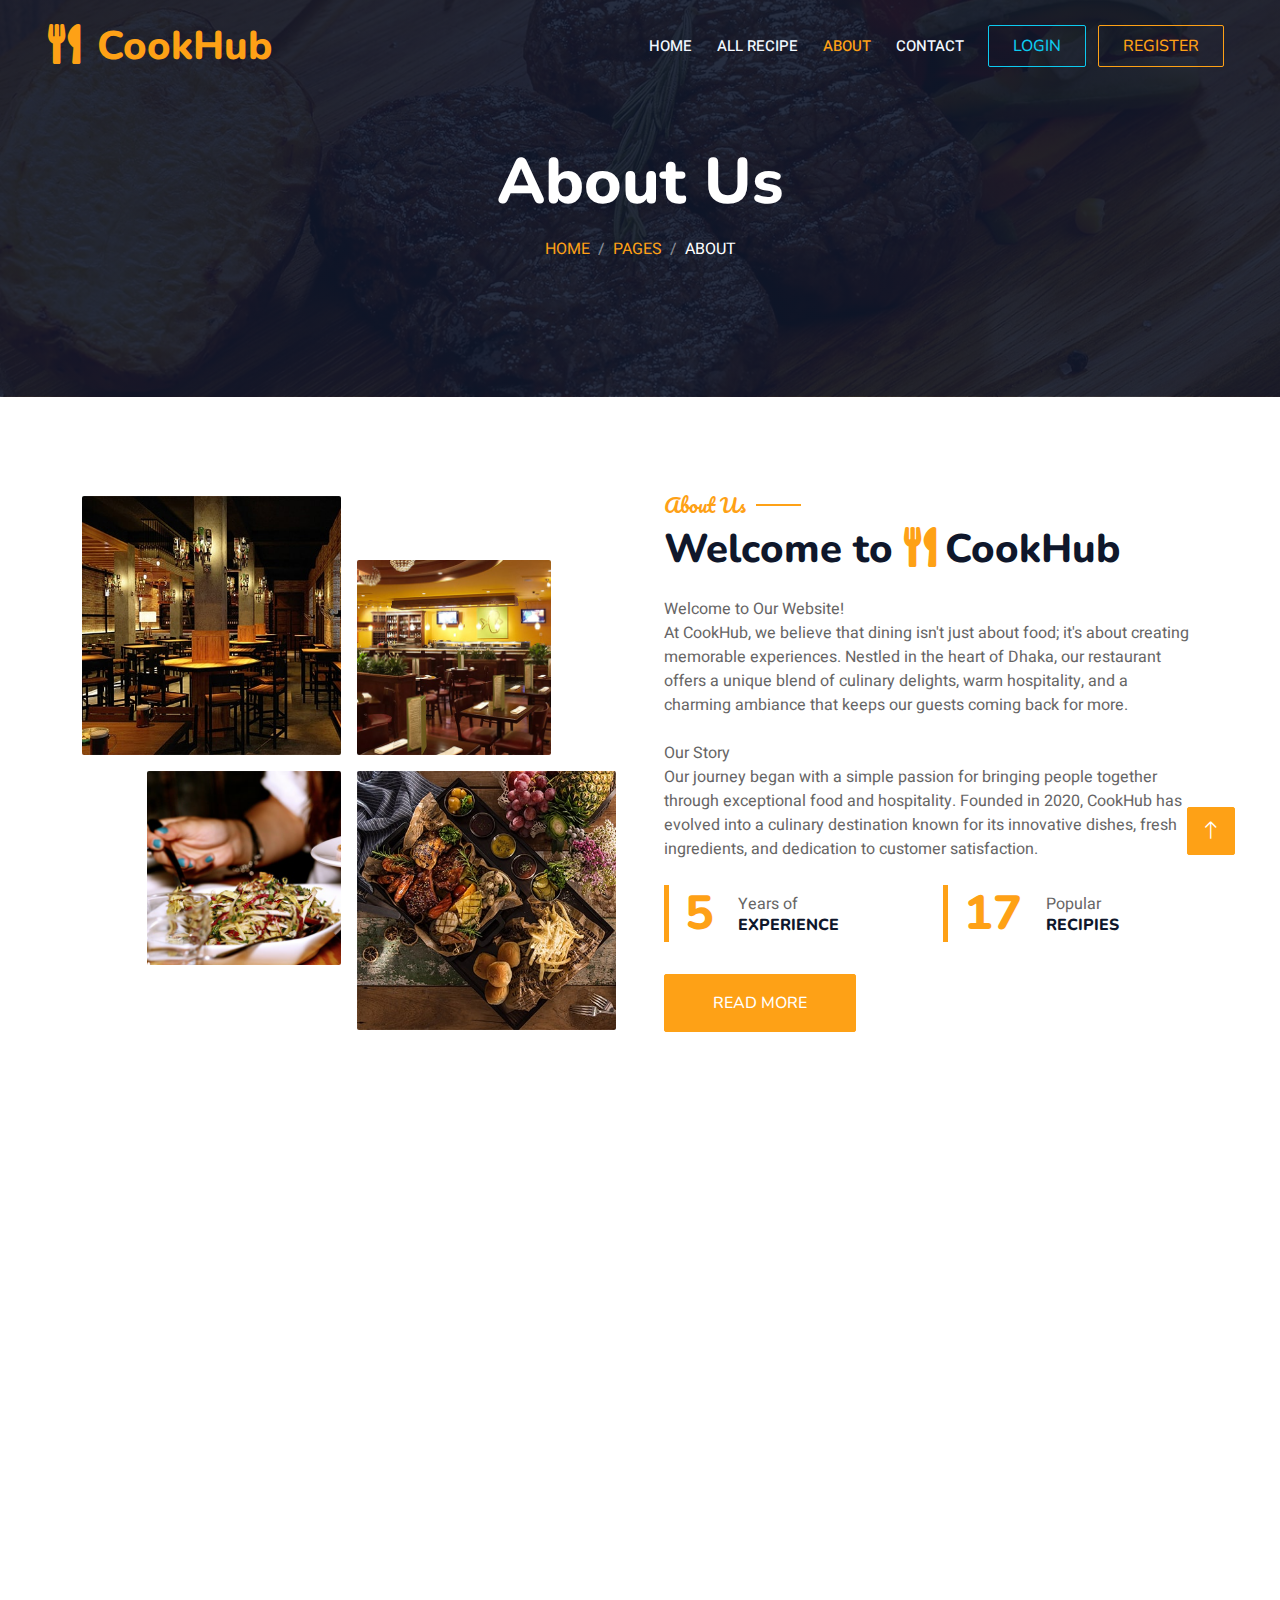
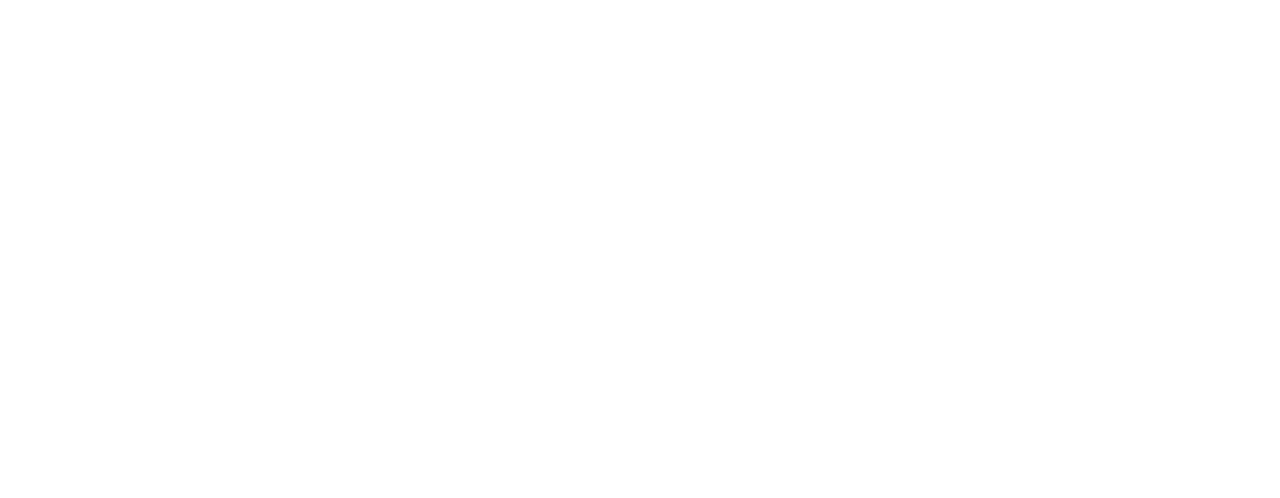
<file: about.html>
<!DOCTYPE html>
<html lang="en">

<head>
    <meta charset="utf-8">
    <title>CookHub | Your favorite Recipies</title>
    <meta content="width=device-width, initial-scale=1.0" name="viewport">
    <meta content="" name="keywords">
    <meta content="" name="description">

    <!-- Favicon -->
    <link href="img/favicon.ico" rel="icon">

    <!-- Google Web Fonts -->
    <link rel="preconnect" href="https://fonts.googleapis.com">
    <link rel="preconnect" href="https://fonts.gstatic.com" crossorigin>
    <link href="https://fonts.googleapis.com/css2?family=Heebo:wght@400;500;600&family=Nunito:wght@600;700;800&family=Pacifico&display=swap" rel="stylesheet">

    <!-- Icon Font Stylesheet -->
    <link href="https://cdnjs.cloudflare.com/ajax/libs/font-awesome/5.10.0/css/all.min.css" rel="stylesheet">
    <link href="https://cdn.jsdelivr.net/npm/bootstrap-icons@1.4.1/font/bootstrap-icons.css" rel="stylesheet">

    <!-- Libraries Stylesheet -->
    <link href="lib/animate/animate.min.css" rel="stylesheet">
    <link href="lib/owlcarousel/assets/owl.carousel.min.css" rel="stylesheet">
    <link href="lib/tempusdominus/css/tempusdominus-bootstrap-4.min.css" rel="stylesheet" />

    <!-- Customized Bootstrap Stylesheet -->
    <link href="css/bootstrap.min.css" rel="stylesheet">

    <!-- Template Stylesheet -->
    <link href="css/style.css" rel="stylesheet">
</head>

<body>
    <div class="container-xxl bg-white p-0">
        <!-- Spinner Start -->
        <div id="spinner" class="show bg-white position-fixed translate-middle w-100 vh-100 top-50 start-50 d-flex align-items-center justify-content-center">
            <div class="spinner-border text-primary" style="width: 3rem; height: 3rem;" role="status">
                <span class="sr-only">Loading...</span>
            </div>
        </div>
        <!-- Spinner End -->


        <!-- Navbar & Hero Start -->
        <div class="container-xxl position-relative p-0">
            <nav class="navbar navbar-expand-lg navbar-dark bg-dark px-4 px-lg-5 py-3 py-lg-0">
                <a href="" class="navbar-brand p-0">
                    <h1 class="text-primary m-0"><i class="fa fa-utensils me-3"></i>CookHub</h1>
                    <!-- <img src="img/logo.png" alt="Logo"> -->
                </a>
                <button class="navbar-toggler" type="button" data-bs-toggle="collapse" data-bs-target="#navbarCollapse">
                    <span class="fa fa-bars"></span>
                </button>
                <div class="collapse navbar-collapse" id="navbarCollapse">
                    <div class="navbar-nav ms-auto py-0 pe-4">
                        <a href="index.html" class="nav-item nav-link">Home</a>
                        <a href="all-recipe.html" class="nav-item nav-link">All Recipe</a>
                        <!-- <a href="service.html" class="nav-item nav-link">Service</a> -->
                        <span id="recipe-nav">
                            
                        </span>
                        <a href="about.html" class="nav-item nav-link active">About</a>
                        <!-- <div class="nav-item dropdown">
                            <a href="#" class="nav-link dropdown-toggle" data-bs-toggle="dropdown">Pages</a>
                            <div class="dropdown-menu m-0">
                                <a href="booking.html" class="dropdown-item">Booking</a>
                                <a href="team.html" class="dropdown-item">About Us</a>
                                <a href="testimonial.html" class="dropdown-item">Testimonial</a>
                            </div>
                        </div> -->
                        <a href="contact.html" class="nav-item nav-link">Contact</a>
                        <span id="profile-nav">
                            
                        </span>
                    </div>
                    <span id="logged-in">
                        <a href="login.html" class="me-2 btn btn-outline-info py-2 px-4">Login</a>
                        <a href="register.html" class="btn btn-outline-primary py-2 px-4">Register</a>
                    </span>
                    <span id="logged-out" class="ms-2" onclick="handlelogOut()">
                        <a class="btn btn-outline-danger py-2 px-4">Logout</a>
                    </span>
                    
                </div>
            </nav>

            <div class="container-xxl py-5 bg-dark hero-header mb-5">
                <div class="container text-center my-5 pt-5 pb-4">
                    <h1 class="display-3 text-white mb-3 animated slideInDown">About Us</h1>
                    <nav aria-label="breadcrumb">
                        <ol class="breadcrumb justify-content-center text-uppercase">
                            <li class="breadcrumb-item"><a href="#">Home</a></li>
                            <li class="breadcrumb-item"><a href="#">Pages</a></li>
                            <li class="breadcrumb-item text-white active" aria-current="page">About</li>
                        </ol>
                    </nav>
                </div>
            </div>
        </div>
        <!-- Navbar & Hero End -->


        <!-- About Start -->
        <div class="container-xxl py-5">
            <div class="container">
                <div class="row g-5 align-items-center">
                    <div class="col-lg-6">
                        <div class="row g-3">
                            <div class="col-6 text-start">
                                <img class="img-fluid rounded w-100 wow zoomIn" data-wow-delay="0.1s" src="img/about-1.jpg">
                            </div>
                            <div class="col-6 text-start">
                                <img class="img-fluid rounded w-75 wow zoomIn" data-wow-delay="0.3s" src="img/about-2.jpg" style="margin-top: 25%;">
                            </div>
                            <div class="col-6 text-end">
                                <img class="img-fluid rounded w-75 wow zoomIn" data-wow-delay="0.5s" src="img/about-3.jpg">
                            </div>
                            <div class="col-6 text-end">
                                <img class="img-fluid rounded w-100 wow zoomIn" data-wow-delay="0.7s" src="img/about-4.jpg">
                            </div>
                        </div>
                    </div>
                    <div class="col-lg-6">
                        <h5 class="section-title ff-secondary text-start text-primary fw-normal">About Us</h5>
                        <h1 class="mb-4">Welcome to <i class="fa fa-utensils text-primary me-2"></i>CookHub</h1>
                        <p class="mb-4">Welcome to Our Website!
<br>
                            At CookHub, we believe that dining isn't just about food; it's about creating memorable experiences. Nestled in the heart of Dhaka, our restaurant offers a unique blend of culinary delights, warm hospitality, and a charming ambiance that keeps our guests coming back for more.</p>
                        <p class="mb-4">
                            Our Story
                            <br>
                            Our journey began with a simple passion for bringing people together through exceptional food and hospitality. Founded in 2020, CookHub has evolved into a culinary destination known for its innovative dishes, fresh ingredients, and dedication to customer satisfaction.
                        </p>
                        <div class="row g-4 mb-4">
                            <div class="col-sm-6">
                                <div class="d-flex align-items-center border-start border-5 border-primary px-3">
                                    <h1 class="flex-shrink-0 display-5 text-primary mb-0" data-toggle="counter-up">15</h1>
                                    <div class="ps-4">
                                        <p class="mb-0">Years of</p>
                                        <h6 class="text-uppercase mb-0">Experience</h6>
                                    </div>
                                </div>
                            </div>
                            <div class="col-sm-6">
                                <div class="d-flex align-items-center border-start border-5 border-primary px-3">
                                    <h1 class="flex-shrink-0 display-5 text-primary mb-0" data-toggle="counter-up">50</h1>
                                    <div class="ps-4">
                                        <p class="mb-0">Popular</p>
                                        <h6 class="text-uppercase mb-0">Recipies</h6>
                                    </div>
                                </div>
                            </div>
                        </div>
                        <a class="btn btn-primary py-3 px-5 mt-2" href="#">Read More</a>
                    </div>
                </div>
            </div>
        </div>
        <!-- About End -->


        <!-- Team Start -->
        <div class="container-xxl pt-5 pb-3">
            <div class="container">
                <div class="text-center wow fadeInUp" data-wow-delay="0.1s">
                    <h5 class="section-title ff-secondary text-center text-primary fw-normal">Recipe Team Members</h5>
                    <h1 class="mb-5">Our Master Chefs</h1>
                </div>
                <div class="row g-4">
                    <div class="col-lg-3 col-md-6 wow fadeInUp" data-wow-delay="0.1s">
                        <div class="team-item text-center rounded overflow-hidden">
                            <div class="rounded-circle overflow-hidden m-4">
                                <img class="img-fluid" src="img/team-1.jpg" alt="">
                            </div>
                            <h5 class="mb-0">Jack Hammer</h5>
                            <small>Dessert Expert</small>
                            <div class="d-flex justify-content-center mt-3">
                                <a class="btn btn-square btn-primary mx-1" href=""><i class="fab fa-facebook-f"></i></a>
                                <a class="btn btn-square btn-primary mx-1" href=""><i class="fab fa-twitter"></i></a>
                                <a class="btn btn-square btn-primary mx-1" href=""><i class="fab fa-instagram"></i></a>
                            </div>
                        </div>
                    </div>
                    <div class="col-lg-3 col-md-6 wow fadeInUp" data-wow-delay="0.3s">
                        <div class="team-item text-center rounded overflow-hidden">
                            <div class="rounded-circle overflow-hidden m-4">
                                <img class="img-fluid" src="img/team-2.jpg" alt="">
                            </div>
                            <h5 class="mb-0">Tommy Hanks</h5>
                            <small>Snacks Expert</small>
                            <div class="d-flex justify-content-center mt-3">
                                <a class="btn btn-square btn-primary mx-1" href=""><i class="fab fa-facebook-f"></i></a>
                                <a class="btn btn-square btn-primary mx-1" href=""><i class="fab fa-twitter"></i></a>
                                <a class="btn btn-square btn-primary mx-1" href=""><i class="fab fa-instagram"></i></a>
                            </div>
                        </div>
                    </div>
                    <div class="col-lg-3 col-md-6 wow fadeInUp" data-wow-delay="0.5s">
                        <div class="team-item text-center rounded overflow-hidden">
                            <div class="rounded-circle overflow-hidden m-4">
                                <img class="img-fluid" src="img/team-3.jpg" alt="">
                            </div>
                            <h5 class="mb-0">Dusty Freeman</h5>
                            <small>Main course expert</small>
                            <div class="d-flex justify-content-center mt-3">
                                <a class="btn btn-square btn-primary mx-1" href=""><i class="fab fa-facebook-f"></i></a>
                                <a class="btn btn-square btn-primary mx-1" href=""><i class="fab fa-twitter"></i></a>
                                <a class="btn btn-square btn-primary mx-1" href=""><i class="fab fa-instagram"></i></a>
                            </div>
                        </div>
                    </div>
                    <div class="col-lg-3 col-md-6 wow fadeInUp" data-wow-delay="0.7s">
                        <div class="team-item text-center rounded overflow-hidden">
                            <div class="rounded-circle overflow-hidden m-4">
                                <img class="img-fluid" src="img/team-4.jpg" alt="">
                            </div>
                            <h5 class="mb-0">Donal Truck</h5>
                            <small>Breakfast Expert</small>
                            <div class="d-flex justify-content-center mt-3">
                                <a class="btn btn-square btn-primary mx-1" href=""><i class="fab fa-facebook-f"></i></a>
                                <a class="btn btn-square btn-primary mx-1" href=""><i class="fab fa-twitter"></i></a>
                                <a class="btn btn-square btn-primary mx-1" href=""><i class="fab fa-instagram"></i></a>
                            </div>
                        </div>
                    </div>
                </div>
            </div>
        </div>
        <!-- Team End -->
        

        <!-- Footer Start -->
        <div class="container-fluid bg-dark text-light footer pt-5 mt-5 wow fadeIn" data-wow-delay="0.1s">
            <div class="container py-5">
                <div class="row g-5">
                    <div class="col-lg-4 col-md-6">
                        <h4 class="section-title ff-secondary text-start text-primary fw-normal mb-4">CookHub</h4>
                        <a class="btn btn-link" href="about.html">About Us</a>
                        <a class="btn btn-link" href="contact.html">Contact Us</a>
                        <a class="btn btn-link" href="#">Privacy Policy</a>
                        <a class="btn btn-link" href="#">Terms & Condition</a>
                    </div>
                    <div class="col-lg-4 col-md-6">
                        <h4 class="section-title ff-secondary text-start text-primary fw-normal mb-4">Contact</h4>
                        <p class="mb-2"><i class="fa fa-map-marker-alt me-3"></i>123 Street, Uttara, Dhaka, Bangladesh</p>
                        <p class="mb-2"><i class="fa fa-phone-alt me-3"></i>+012 345 67890</p>
                        <p class="mb-2"><i class="fa fa-envelope me-3"></i>info@example.com</p>
                        <div class="d-flex pt-2">
                            <a class="btn btn-outline-light btn-social" href=""><i class="fab fa-twitter"></i></a>
                            <a class="btn btn-outline-light btn-social" href=""><i class="fab fa-facebook-f"></i></a>
                            <a class="btn btn-outline-light btn-social" href=""><i class="fab fa-youtube"></i></a>
                            <a class="btn btn-outline-light btn-social" href=""><i class="fab fa-linkedin-in"></i></a>
                        </div>
                    </div>
                    <div class="col-lg-4 col-md-6">
                        <h4 class="section-title ff-secondary text-start text-primary fw-normal mb-4">Opening</h4>
                        <h5 class="text-light fw-normal">Monday - Saturday</h5>
                        <p>09AM - 09PM</p>
                        <h5 class="text-light fw-normal">Sunday</h5>
                        <p>10AM - 08PM</p>
                    </div>
                </div>
            </div>
            <div class="container">
                <div class="copyright">
                    <div class="row">
                        <div class="col-md-6 text-center text-md-start mb-3 mb-md-0">
                            &copy; <a class="border-bottom" href="#">Cooking Hub</a>, All Right Reserved. 
							
                            
                        </div>
                        <div class="col-md-6 text-center text-md-end">
                            <div class="footer-menu">
                                <a href="">Home</a>
                                <a href="">Cookies</a>
                                <a href="">Help</a>
                                <a href="">FQAs</a>
                            </div>
                        </div>
                    </div>
                </div>
            </div>
        </div>
        <!-- Footer End -->


        <!-- Back to Top -->
        <a href="#" class="btn btn-lg btn-primary btn-lg-square back-to-top"><i class="bi bi-arrow-up"></i></a>
    </div>

    <!-- JavaScript Libraries -->
    <script src="https://code.jquery.com/jquery-3.4.1.min.js"></script>
    <script src="https://cdn.jsdelivr.net/npm/bootstrap@5.0.0/dist/js/bootstrap.bundle.min.js"></script>
    <script src="lib/wow/wow.min.js"></script>
    <script src="lib/easing/easing.min.js"></script>
    <script src="lib/waypoints/waypoints.min.js"></script>
    <script src="lib/counterup/counterup.min.js"></script>
    <script src="lib/owlcarousel/owl.carousel.min.js"></script>
    <script src="lib/tempusdominus/js/moment.min.js"></script>
    <script src="lib/tempusdominus/js/moment-timezone.min.js"></script>
    <script src="lib/tempusdominus/js/tempusdominus-bootstrap-4.min.js"></script>

    <!-- Template Javascript -->
    <script src="js/main.js"></script>
</body>

</html>
</file>
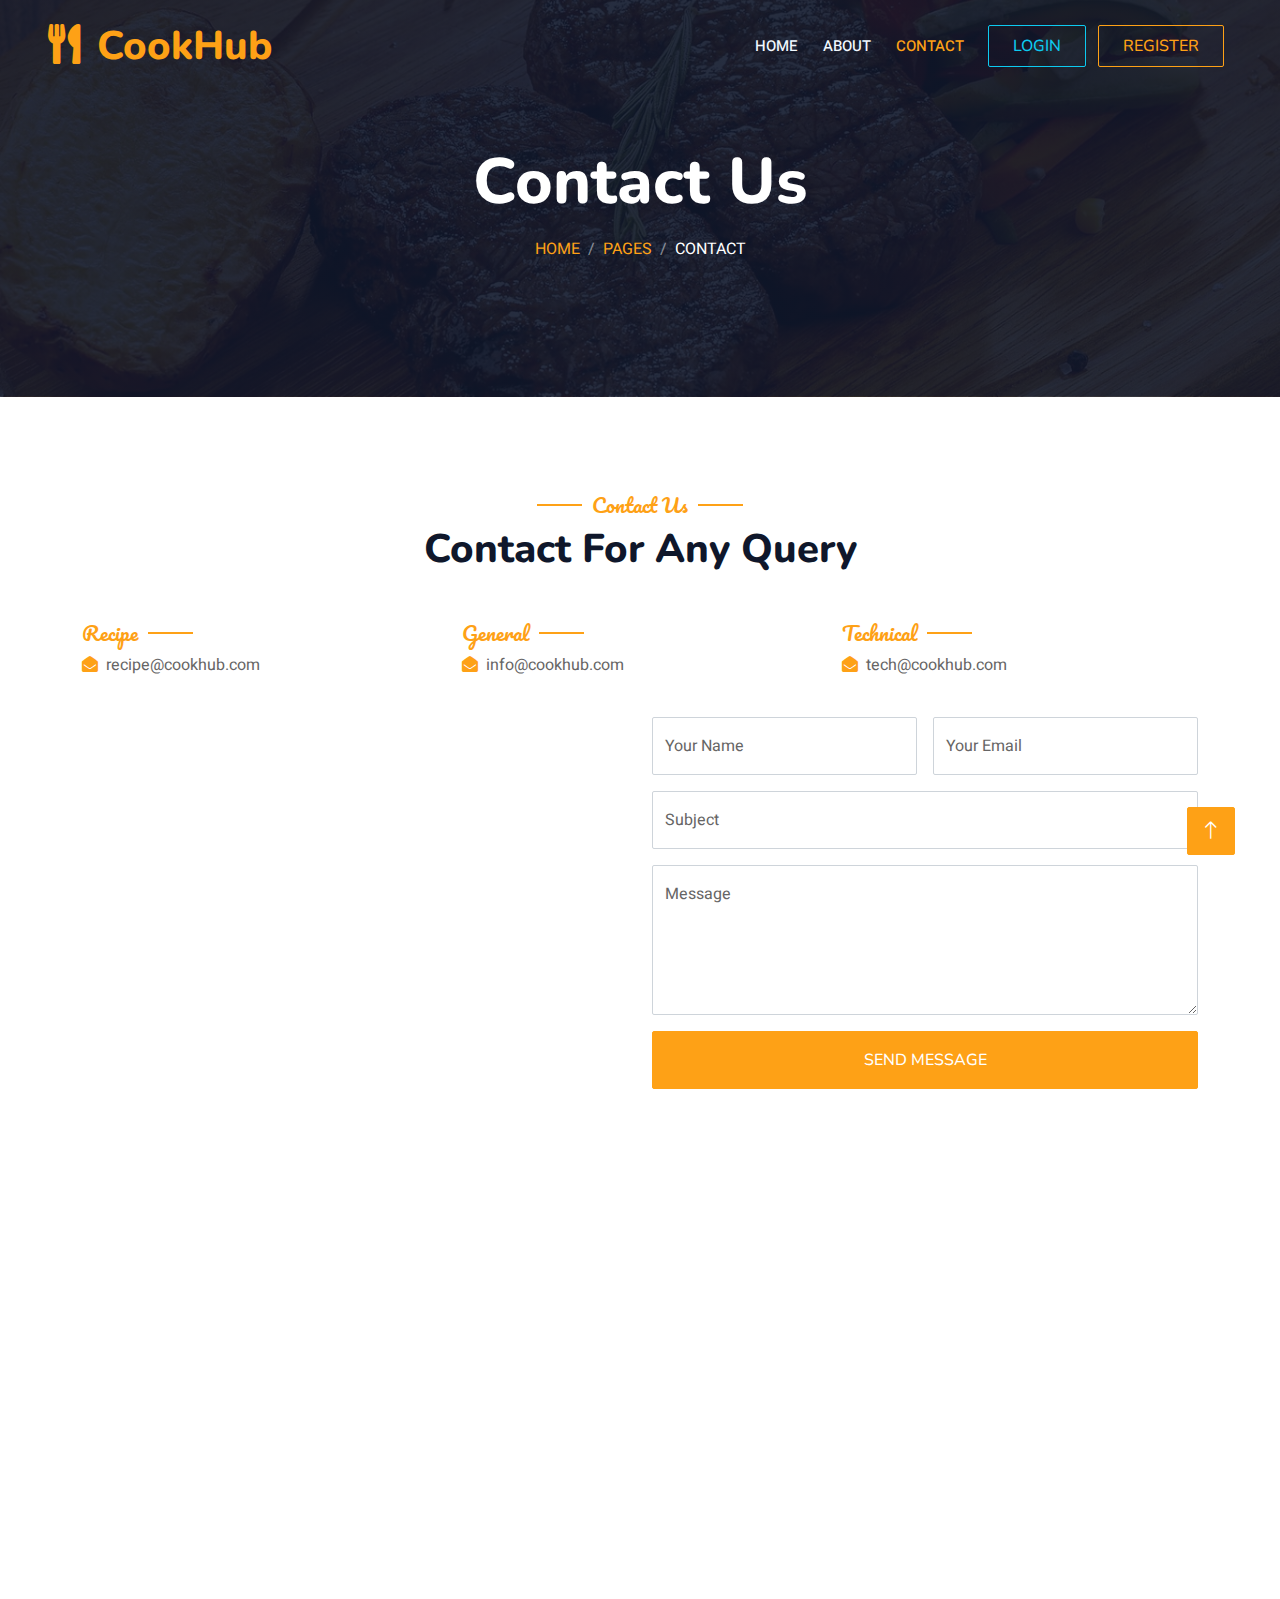
<file: contact.html>
<!DOCTYPE html>
<html lang="en">

<head>
    <meta charset="utf-8">
    <title>CookHub | Your favorite Recipies</title>
    <meta content="width=device-width, initial-scale=1.0" name="viewport">
    <meta content="" name="keywords">
    <meta content="" name="description">

    <!-- Favicon -->
    <link href="img/favicon.png" rel="icon">

    <!-- Google Web Fonts -->
    <link rel="preconnect" href="https://fonts.googleapis.com">
    <link rel="preconnect" href="https://fonts.gstatic.com" crossorigin>
    <link href="https://fonts.googleapis.com/css2?family=Heebo:wght@400;500;600&family=Nunito:wght@600;700;800&family=Pacifico&display=swap" rel="stylesheet">

    <!-- Icon Font Stylesheet -->
    <link href="https://cdnjs.cloudflare.com/ajax/libs/font-awesome/5.10.0/css/all.min.css" rel="stylesheet">
    <link href="https://cdn.jsdelivr.net/npm/bootstrap-icons@1.4.1/font/bootstrap-icons.css" rel="stylesheet">

    <!-- Libraries Stylesheet -->
    <link href="lib/animate/animate.min.css" rel="stylesheet">
    <link href="lib/owlcarousel/assets/owl.carousel.min.css" rel="stylesheet">
    <link href="lib/tempusdominus/css/tempusdominus-bootstrap-4.min.css" rel="stylesheet" />

    <!-- Customized Bootstrap Stylesheet -->
    <link href="css/bootstrap.min.css" rel="stylesheet">

    <!-- Template Stylesheet -->
    <link href="css/style.css" rel="stylesheet">
</head>

<body>
    <div class="container-xxl bg-white p-0">
        <!-- Spinner Start -->
        <div id="spinner" class="show bg-white position-fixed translate-middle w-100 vh-100 top-50 start-50 d-flex align-items-center justify-content-center">
            <div class="spinner-border text-primary" style="width: 3rem; height: 3rem;" role="status">
                <span class="sr-only">Loading...</span>
            </div>
        </div>
        <!-- Spinner End -->


        <!-- Navbar & Hero Start -->
        <div class="container-xxl position-relative p-0">
            <nav class="navbar navbar-expand-lg navbar-dark bg-dark px-4 px-lg-5 py-3 py-lg-0">
                <a href="" class="navbar-brand p-0">
                    <h1 class="text-primary m-0"><i class="fa fa-utensils me-3"></i>CookHub</h1>
                    <!-- <img src="img/logo.png" alt="Logo"> -->
                </a>
                <button class="navbar-toggler" type="button" data-bs-toggle="collapse" data-bs-target="#navbarCollapse">
                    <span class="fa fa-bars"></span>
                </button>
                <div class="collapse navbar-collapse" id="navbarCollapse">
                    <div class="navbar-nav ms-auto py-0 pe-4">
                        <a href="index.html" class="nav-item nav-link">Home</a>
                        <!-- <a href="service.html" class="nav-item nav-link">Service</a> -->
                        <span id="recipe-nav">
                            
                        </span>
                        <a href="about.html" class="nav-item nav-link">About</a>
                        <!-- <div class="nav-item dropdown">
                            <a href="#" class="nav-link dropdown-toggle" data-bs-toggle="dropdown">Pages</a>
                            <div class="dropdown-menu m-0">
                                <a href="booking.html" class="dropdown-item">Booking</a>
                                <a href="team.html" class="dropdown-item">About Us</a>
                                <a href="testimonial.html" class="dropdown-item">Testimonial</a>
                            </div>
                        </div> -->
                        <a href="contact.html" class="nav-item nav-link active">Contact</a>
                        <span id="profile-nav">
                            
                        </span>
                    </div>
                    <span id="logged-in">
                        <a href="login.html" class="me-2 btn btn-outline-info py-2 px-4">Login</a>
                        <a href="register.html" class="btn btn-outline-primary py-2 px-4">Register</a>
                    </span>
                    <span id="logged-out" class="ms-2" onclick="handlelogOut()">
                        <a class="btn btn-outline-danger py-2 px-4">Logout</a>
                    </span>
                    
                </div>
            </nav>

            <div class="container-xxl py-5 bg-dark hero-header mb-5">
                <div class="container text-center my-5 pt-5 pb-4">
                    <h1 class="display-3 text-white mb-3 animated slideInDown">Contact Us</h1>
                    <nav aria-label="breadcrumb">
                        <ol class="breadcrumb justify-content-center text-uppercase">
                            <li class="breadcrumb-item"><a href="#">Home</a></li>
                            <li class="breadcrumb-item"><a href="#">Pages</a></li>
                            <li class="breadcrumb-item text-white active" aria-current="page">Contact</li>
                        </ol>
                    </nav>
                </div>
            </div>
        </div>
        <!-- Navbar & Hero End -->


        <!-- Contact Start -->
        <div class="container-xxl py-5">
            <div class="container">
                <div class="text-center wow fadeInUp" data-wow-delay="0.1s">
                    <h5 class="section-title ff-secondary text-center text-primary fw-normal">Contact Us</h5>
                    <h1 class="mb-5">Contact For Any Query</h1>
                </div>
                <div class="row g-4">
                    <div class="col-12">
                        <div class="row gy-4">
                            <div class="col-md-4">
                                <h5 class="section-title ff-secondary fw-normal text-start text-primary">Recipe</h5>
                                <p><i class="fa fa-envelope-open text-primary me-2"></i>recipe@cookhub.com</p>
                            </div>
                            <div class="col-md-4">
                                <h5 class="section-title ff-secondary fw-normal text-start text-primary">General</h5>
                                <p><i class="fa fa-envelope-open text-primary me-2"></i>info@cookhub.com</p>
                            </div>
                            <div class="col-md-4">
                                <h5 class="section-title ff-secondary fw-normal text-start text-primary">Technical</h5>
                                <p><i class="fa fa-envelope-open text-primary me-2"></i>tech@cookhub.com</p>
                            </div>
                        </div>
                    </div>
                    <div class="col-md-6 wow fadeIn" data-wow-delay="0.1s">

                        <iframe class="position-relative rounded w-100 h-100"
                            src="https://www.google.com/maps/embed?pb=!1m14!1m12!1m3!1d29064.839656960714!2d88.97900399999999!3d24.412421000000002!2m3!1f0!2f0!3f0!3m2!1i1024!2i768!4f13.1!5e0!3m2!1sen!2sbd!4v1711711965737!5m2!1sen!2sbd"
                            frameborder="0" style="min-height: 350px; border:0;" allowfullscreen="" aria-hidden="false"
                            tabindex="0"></iframe>
                    </div>
                    <div class="col-md-6">
                        <div class="wow fadeInUp" data-wow-delay="0.2s">
                            <form>
                                <div class="row g-3">
                                    <div class="col-md-6">
                                        <div class="form-floating">
                                            <input type="text" class="form-control" id="name" placeholder="Your Name">
                                            <label for="name">Your Name</label>
                                        </div>
                                    </div>
                                    <div class="col-md-6">
                                        <div class="form-floating">
                                            <input type="email" class="form-control" id="email" placeholder="Your Email">
                                            <label for="email">Your Email</label>
                                        </div>
                                    </div>
                                    <div class="col-12">
                                        <div class="form-floating">
                                            <input type="text" class="form-control" id="subject" placeholder="Subject">
                                            <label for="subject">Subject</label>
                                        </div>
                                    </div>
                                    <div class="col-12">
                                        <div class="form-floating">
                                            <textarea class="form-control" placeholder="Leave a message here" id="message" style="height: 150px"></textarea>
                                            <label for="message">Message</label>
                                        </div>
                                    </div>
                                    <div class="col-12">
                                        <button class="btn btn-primary w-100 py-3" type="submit">Send Message</button>
                                    </div>
                                </div>
                            </form>
                        </div>
                    </div>
                </div>
            </div>
        </div>
        <!-- Contact End -->


        <!-- Footer Start -->
        <div class="container-fluid bg-dark text-light footer pt-5 mt-5 wow fadeIn" data-wow-delay="0.1s">
            <div class="container py-5">
                <div class="row g-5">
                    <div class="col-lg-4 col-md-6">
                        <h4 class="section-title ff-secondary text-start text-primary fw-normal mb-4">CookHub</h4>
                        <a class="btn btn-link" href="about.html">About Us</a>
                        <a class="btn btn-link" href="contact.html">Contact Us</a>
                        <a class="btn btn-link" href="#">Privacy Policy</a>
                        <a class="btn btn-link" href="#">Terms & Condition</a>
                    </div>
                    <div class="col-lg-4 col-md-6">
                        <h4 class="section-title ff-secondary text-start text-primary fw-normal mb-4">Contact</h4>
                        <p class="mb-2"><i class="fa fa-map-marker-alt me-3"></i>123 Street, Uttara, Dhaka, Bangladesh</p>
                        <p class="mb-2"><i class="fa fa-phone-alt me-3"></i>+012 345 67890</p>
                        <p class="mb-2"><i class="fa fa-envelope me-3"></i>info@example.com</p>
                        <div class="d-flex pt-2">
                            <a class="btn btn-outline-light btn-social" href=""><i class="fab fa-twitter"></i></a>
                            <a class="btn btn-outline-light btn-social" href=""><i class="fab fa-facebook-f"></i></a>
                            <a class="btn btn-outline-light btn-social" href=""><i class="fab fa-youtube"></i></a>
                            <a class="btn btn-outline-light btn-social" href=""><i class="fab fa-linkedin-in"></i></a>
                        </div>
                    </div>
                    <div class="col-lg-4 col-md-6">
                        <h4 class="section-title ff-secondary text-start text-primary fw-normal mb-4">Opening</h4>
                        <h5 class="text-light fw-normal">Monday - Saturday</h5>
                        <p>09AM - 09PM</p>
                        <h5 class="text-light fw-normal">Sunday</h5>
                        <p>10AM - 08PM</p>
                    </div>
                </div>
            </div>
            <div class="container">
                <div class="copyright">
                    <div class="row">
                        <div class="col-md-6 text-center text-md-start mb-3 mb-md-0">
                            &copy; <a class="border-bottom" href="#">Cooking Hub</a>, All Right Reserved. 
							
                            
                        </div>
                        <div class="col-md-6 text-center text-md-end">
                            <div class="footer-menu">
                                <a href="">Home</a>
                                <a href="">Cookies</a>
                                <a href="">Help</a>
                                <a href="">FQAs</a>
                            </div>
                        </div>
                    </div>
                </div>
            </div>
        </div>
        <!-- Footer End -->


        <!-- Back to Top -->
        <a href="#" class="btn btn-lg btn-primary btn-lg-square back-to-top"><i class="bi bi-arrow-up"></i></a>
    </div>

    <!-- JavaScript Libraries -->
    <script src="https://code.jquery.com/jquery-3.4.1.min.js"></script>
    <script src="https://cdn.jsdelivr.net/npm/bootstrap@5.0.0/dist/js/bootstrap.bundle.min.js"></script>
    <script src="lib/wow/wow.min.js"></script>
    <script src="lib/easing/easing.min.js"></script>
    <script src="lib/waypoints/waypoints.min.js"></script>
    <script src="lib/counterup/counterup.min.js"></script>
    <script src="lib/owlcarousel/owl.carousel.min.js"></script>
    <script src="lib/tempusdominus/js/moment.min.js"></script>
    <script src="lib/tempusdominus/js/moment-timezone.min.js"></script>
    <script src="lib/tempusdominus/js/tempusdominus-bootstrap-4.min.js"></script>

    <!-- Template Javascript -->
    <script src="js/main.js"></script>
</body>

</html>
</file>
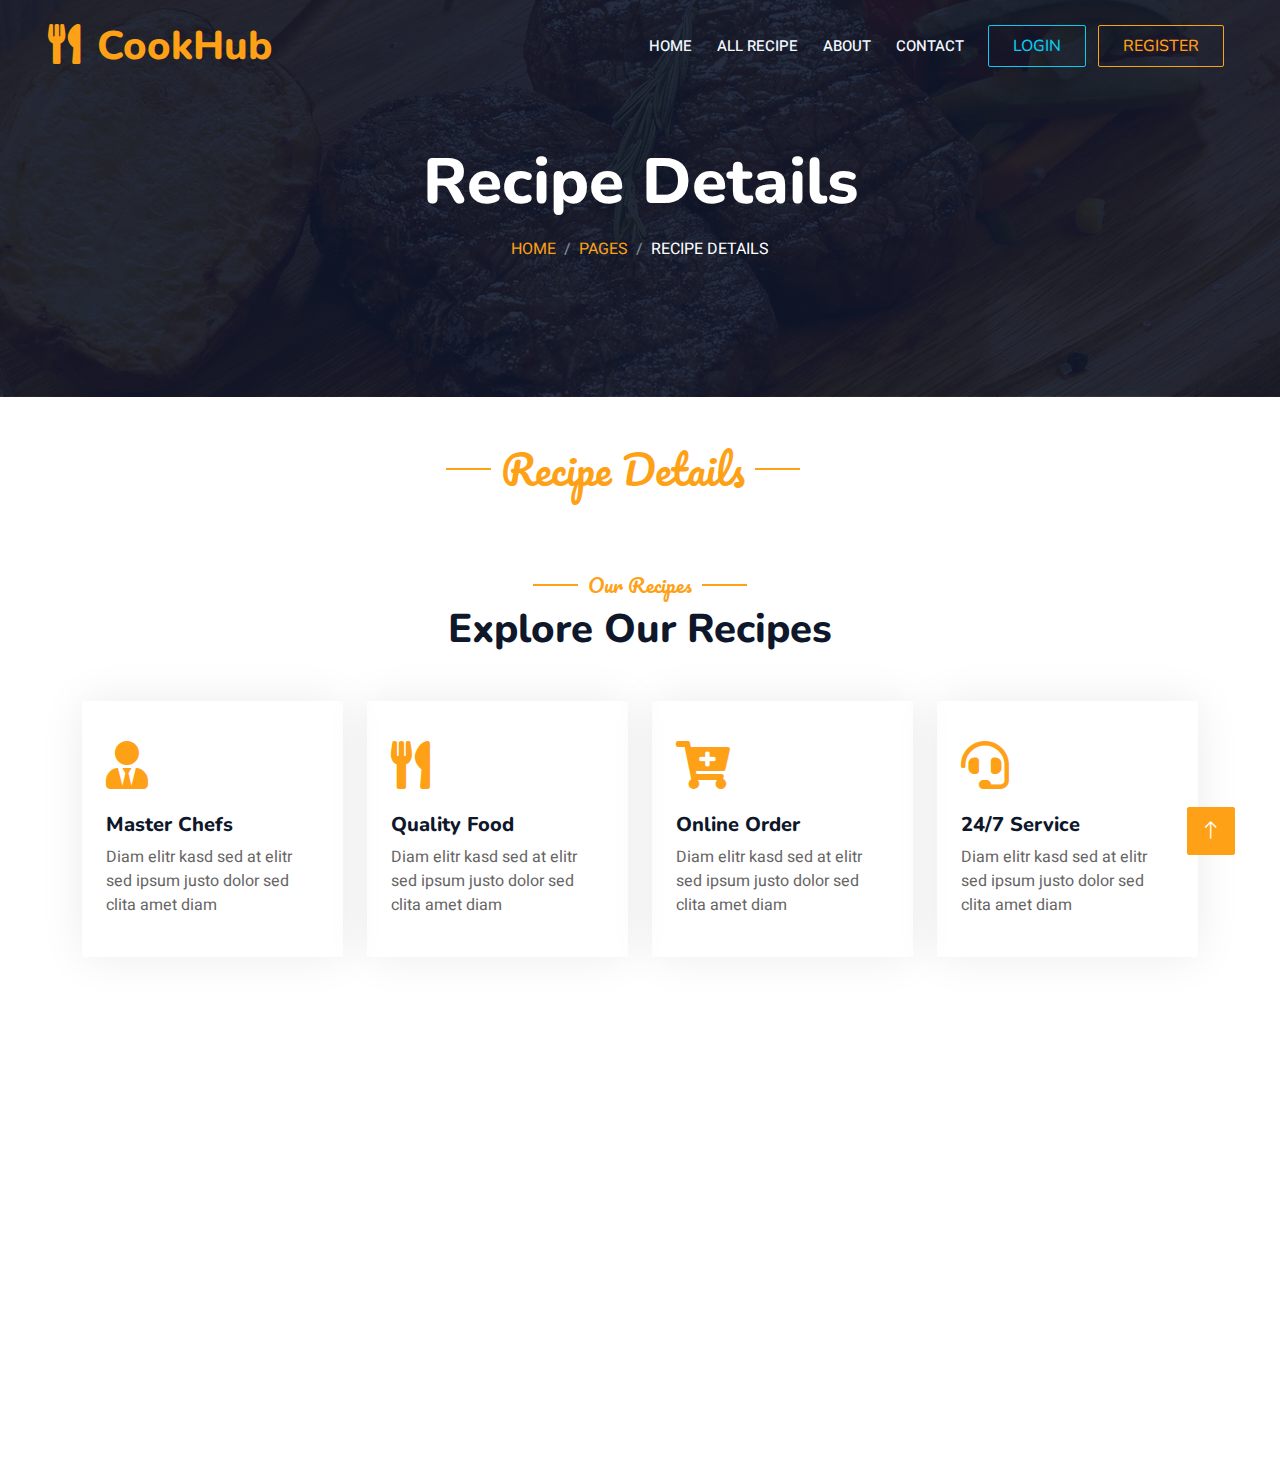
<file: details.html>
<!DOCTYPE html>
<html lang="en">

<head>
    <meta charset="utf-8">
    <title>Restoran - Bootstrap Restaurant Template</title>
    <meta content="width=device-width, initial-scale=1.0" name="viewport">
    <meta content="" name="keywords">
    <meta content="" name="description">

    <!-- Favicon -->
    <link href="img/favicon.png" rel="icon">

    <!-- Google Web Fonts -->
    <link rel="preconnect" href="https://fonts.googleapis.com">
    <link rel="preconnect" href="https://fonts.gstatic.com" crossorigin>
    <link href="https://fonts.googleapis.com/css2?family=Heebo:wght@400;500;600&family=Nunito:wght@600;700;800&family=Pacifico&display=swap" rel="stylesheet">

    <!-- Icon Font Stylesheet -->
    <link href="https://cdnjs.cloudflare.com/ajax/libs/font-awesome/5.10.0/css/all.min.css" rel="stylesheet">
    <link href="https://cdn.jsdelivr.net/npm/bootstrap-icons@1.4.1/font/bootstrap-icons.css" rel="stylesheet">

    <!-- Libraries Stylesheet -->
    <link href="lib/animate/animate.min.css" rel="stylesheet">
    <link href="lib/owlcarousel/assets/owl.carousel.min.css" rel="stylesheet">
    <link href="lib/tempusdominus/css/tempusdominus-bootstrap-4.min.css" rel="stylesheet" />

    <!-- Customized Bootstrap Stylesheet -->
    <link href="css/bootstrap.min.css" rel="stylesheet">

    <!-- Template Stylesheet -->
    <link href="css/style.css" rel="stylesheet">
</head>

<body>
    <div class="container-xxl bg-white p-0">
        <!-- Spinner Start -->
        <div id="spinner" class="show bg-white position-fixed translate-middle w-100 vh-100 top-50 start-50 d-flex align-items-center justify-content-center">
            <div class="spinner-border text-primary" style="width: 3rem; height: 3rem;" role="status">
                <span class="sr-only">Loading...</span>
            </div>
        </div>
        <!-- Spinner End -->


        <!-- Navbar & Hero Start -->
        <div class="container-xxl position-relative p-0">
            <nav class="navbar navbar-expand-lg navbar-dark bg-dark px-4 px-lg-5 py-3 py-lg-0">
                <a href="" class="navbar-brand p-0">
                    <h1 class="text-primary m-0"><i class="fa fa-utensils me-3"></i>CookHub</h1>
                    <!-- <img src="img/logo.png" alt="Logo"> -->
                </a>
                <button class="navbar-toggler" type="button" data-bs-toggle="collapse" data-bs-target="#navbarCollapse">
                    <span class="fa fa-bars"></span>
                </button>
                <div class="collapse navbar-collapse" id="navbarCollapse">
                    <div class="navbar-nav ms-auto py-0 pe-4">
                        <a href="index.html" class="nav-item nav-link">Home</a>
                        <a href="all-recipe.html" class="nav-item nav-link">All Recipe</a>
                        <!-- <a href="service.html" class="nav-item nav-link">Service</a> -->
                        <span id="recipe-nav">
                            
                        </span>
                        <a href="about.html" class="nav-item nav-link">About</a>
                        <!-- <div class="nav-item dropdown">
                            <a href="#" class="nav-link dropdown-toggle" data-bs-toggle="dropdown">Pages</a>
                            <div class="dropdown-menu m-0">
                                <a href="booking.html" class="dropdown-item">Booking</a>
                                <a href="team.html" class="dropdown-item">About Us</a>
                                <a href="testimonial.html" class="dropdown-item">Testimonial</a>
                            </div>
                        </div> -->
                        <a href="contact.html" class="nav-item nav-link">Contact</a>
                        <span id="profile-nav">
                            
                        </span>
                    </div>
                    <span id="logged-in">
                        <a href="login.html" class="me-2 btn btn-outline-info py-2 px-4">Login</a>
                        <a href="register.html" class="btn btn-outline-primary py-2 px-4">Register</a>
                    </span>
                    <span id="logged-out" class="ms-2" onclick="handlelogOut()">
                        <a class="btn btn-outline-danger py-2 px-4">Logout</a>
                    </span>
                    
                </div>
            </nav>

            <div class="container-xxl py-5 bg-dark hero-header mb-5">
                <div class="container text-center my-5 pt-5 pb-4">
                    <h1 class="display-3 text-white mb-3 animated slideInDown">Recipe Details</h1>
                    <nav aria-label="breadcrumb">
                        <ol class="breadcrumb justify-content-center text-uppercase">
                            <li class="breadcrumb-item"><a href="#">Home</a></li>
                            <li class="breadcrumb-item"><a href="#">Pages</a></li>
                            <li class="breadcrumb-item text-white active" aria-current="page">Recipe Details</li>
                        </ol>
                    </nav>
                </div>
            </div>
        </div>
        <!-- Navbar & Hero End -->


        <section class="container my-4">
            <div class="w-25 mx-auto mb-4">
                <h1 class="section-title ff-secondary text-center text-primary fw-normal"> Recipe Details</h1>
            </div>
            <div id="recipie-details" class="shdaow"></div>
        </section>


        <!-- Service Start -->
        <div class="container-xxl py-5">
            <div class="container">
                <div class="text-center wow fadeInUp" data-wow-delay="0.1s">
                    <h5 class="section-title ff-secondary text-center text-primary fw-normal">Our Recipes</h5>
                    <h1 class="mb-5">Explore Our Recipes</h1>
                </div>
                <div class="row g-4">
                    <div class="col-lg-3 col-sm-6 wow fadeInUp" data-wow-delay="0.1s">
                        <div class="service-item rounded pt-3">
                            <div class="p-4">
                                <i class="fa fa-3x fa-user-tie text-primary mb-4"></i>
                                <h5>Master Chefs</h5>
                                <p>Diam elitr kasd sed at elitr sed ipsum justo dolor sed clita amet diam</p>
                            </div>
                        </div>
                    </div>
                    <div class="col-lg-3 col-sm-6 wow fadeInUp" data-wow-delay="0.3s">
                        <div class="service-item rounded pt-3">
                            <div class="p-4">
                                <i class="fa fa-3x fa-utensils text-primary mb-4"></i>
                                <h5>Quality Food</h5>
                                <p>Diam elitr kasd sed at elitr sed ipsum justo dolor sed clita amet diam</p>
                            </div>
                        </div>
                    </div>
                    <div class="col-lg-3 col-sm-6 wow fadeInUp" data-wow-delay="0.5s">
                        <div class="service-item rounded pt-3">
                            <div class="p-4">
                                <i class="fa fa-3x fa-cart-plus text-primary mb-4"></i>
                                <h5>Online Order</h5>
                                <p>Diam elitr kasd sed at elitr sed ipsum justo dolor sed clita amet diam</p>
                            </div>
                        </div>
                    </div>
                    <div class="col-lg-3 col-sm-6 wow fadeInUp" data-wow-delay="0.7s">
                        <div class="service-item rounded pt-3">
                            <div class="p-4">
                                <i class="fa fa-3x fa-headset text-primary mb-4"></i>
                                <h5>24/7 Service</h5>
                                <p>Diam elitr kasd sed at elitr sed ipsum justo dolor sed clita amet diam</p>
                            </div>
                        </div>
                    </div>
                    
                </div>
            </div>
        </div>
        <!-- Service End -->
        

        <!-- Footer Start -->
        <div class="container-fluid bg-dark text-light footer pt-5 mt-5 wow fadeIn" data-wow-delay="0.1s">
            <div class="container py-5">
                <div class="row g-5">
                    <div class="col-lg-4 col-md-6">
                        <h4 class="section-title ff-secondary text-start text-primary fw-normal mb-4">CookHub</h4>
                        <a class="btn btn-link" href="about.html">About Us</a>
                        <a class="btn btn-link" href="contact.html">Contact Us</a>
                        <a class="btn btn-link" href="#">Privacy Policy</a>
                        <a class="btn btn-link" href="#">Terms & Condition</a>
                    </div>
                    <div class="col-lg-4 col-md-6">
                        <h4 class="section-title ff-secondary text-start text-primary fw-normal mb-4">Contact</h4>
                        <p class="mb-2"><i class="fa fa-map-marker-alt me-3"></i>123 Street, Uttara, Dhaka, Bangladesh</p>
                        <p class="mb-2"><i class="fa fa-phone-alt me-3"></i>+012 345 67890</p>
                        <p class="mb-2"><i class="fa fa-envelope me-3"></i>info@example.com</p>
                        <div class="d-flex pt-2">
                            <a class="btn btn-outline-light btn-social" href=""><i class="fab fa-twitter"></i></a>
                            <a class="btn btn-outline-light btn-social" href=""><i class="fab fa-facebook-f"></i></a>
                            <a class="btn btn-outline-light btn-social" href=""><i class="fab fa-youtube"></i></a>
                            <a class="btn btn-outline-light btn-social" href=""><i class="fab fa-linkedin-in"></i></a>
                        </div>
                    </div>
                    <div class="col-lg-4 col-md-6">
                        <h4 class="section-title ff-secondary text-start text-primary fw-normal mb-4">Opening</h4>
                        <h5 class="text-light fw-normal">Monday - Saturday</h5>
                        <p>09AM - 09PM</p>
                        <h5 class="text-light fw-normal">Sunday</h5>
                        <p>10AM - 08PM</p>
                    </div>
                </div>
            </div>
            <div class="container">
                <div class="copyright">
                    <div class="row">
                        <div class="col-md-6 text-center text-md-start mb-3 mb-md-0">
                            &copy; <a class="border-bottom" href="#">Cooking Hub</a>, All Right Reserved. 
							
                            
                        </div>
                        <div class="col-md-6 text-center text-md-end">
                            <div class="footer-menu">
                                <a href="">Home</a>
                                <a href="">Cookies</a>
                                <a href="">Help</a>
                                <a href="">FQAs</a>
                            </div>
                        </div>
                    </div>
                </div>
            </div>
        </div>
        <!-- Footer End -->


        <!-- Back to Top -->
        <a href="#" class="btn btn-lg btn-primary btn-lg-square back-to-top"><i class="bi bi-arrow-up"></i></a>
    </div>

    <!-- JavaScript Libraries -->
    <script src="https://code.jquery.com/jquery-3.4.1.min.js"></script>
    <script src="https://cdn.jsdelivr.net/npm/bootstrap@5.0.0/dist/js/bootstrap.bundle.min.js"></script>
    <script src="lib/wow/wow.min.js"></script>
    <script src="lib/easing/easing.min.js"></script>
    <script src="lib/waypoints/waypoints.min.js"></script>
    <script src="lib/counterup/counterup.min.js"></script>
    <script src="lib/owlcarousel/owl.carousel.min.js"></script>
    <script src="lib/tempusdominus/js/moment.min.js"></script>
    <script src="lib/tempusdominus/js/moment-timezone.min.js"></script>
    <script src="lib/tempusdominus/js/tempusdominus-bootstrap-4.min.js"></script>

    <!-- Template Javascript -->
    <script src="js/details.js"></script>
    <script src="js/main.js"></script>
</body>

</html>
</file>
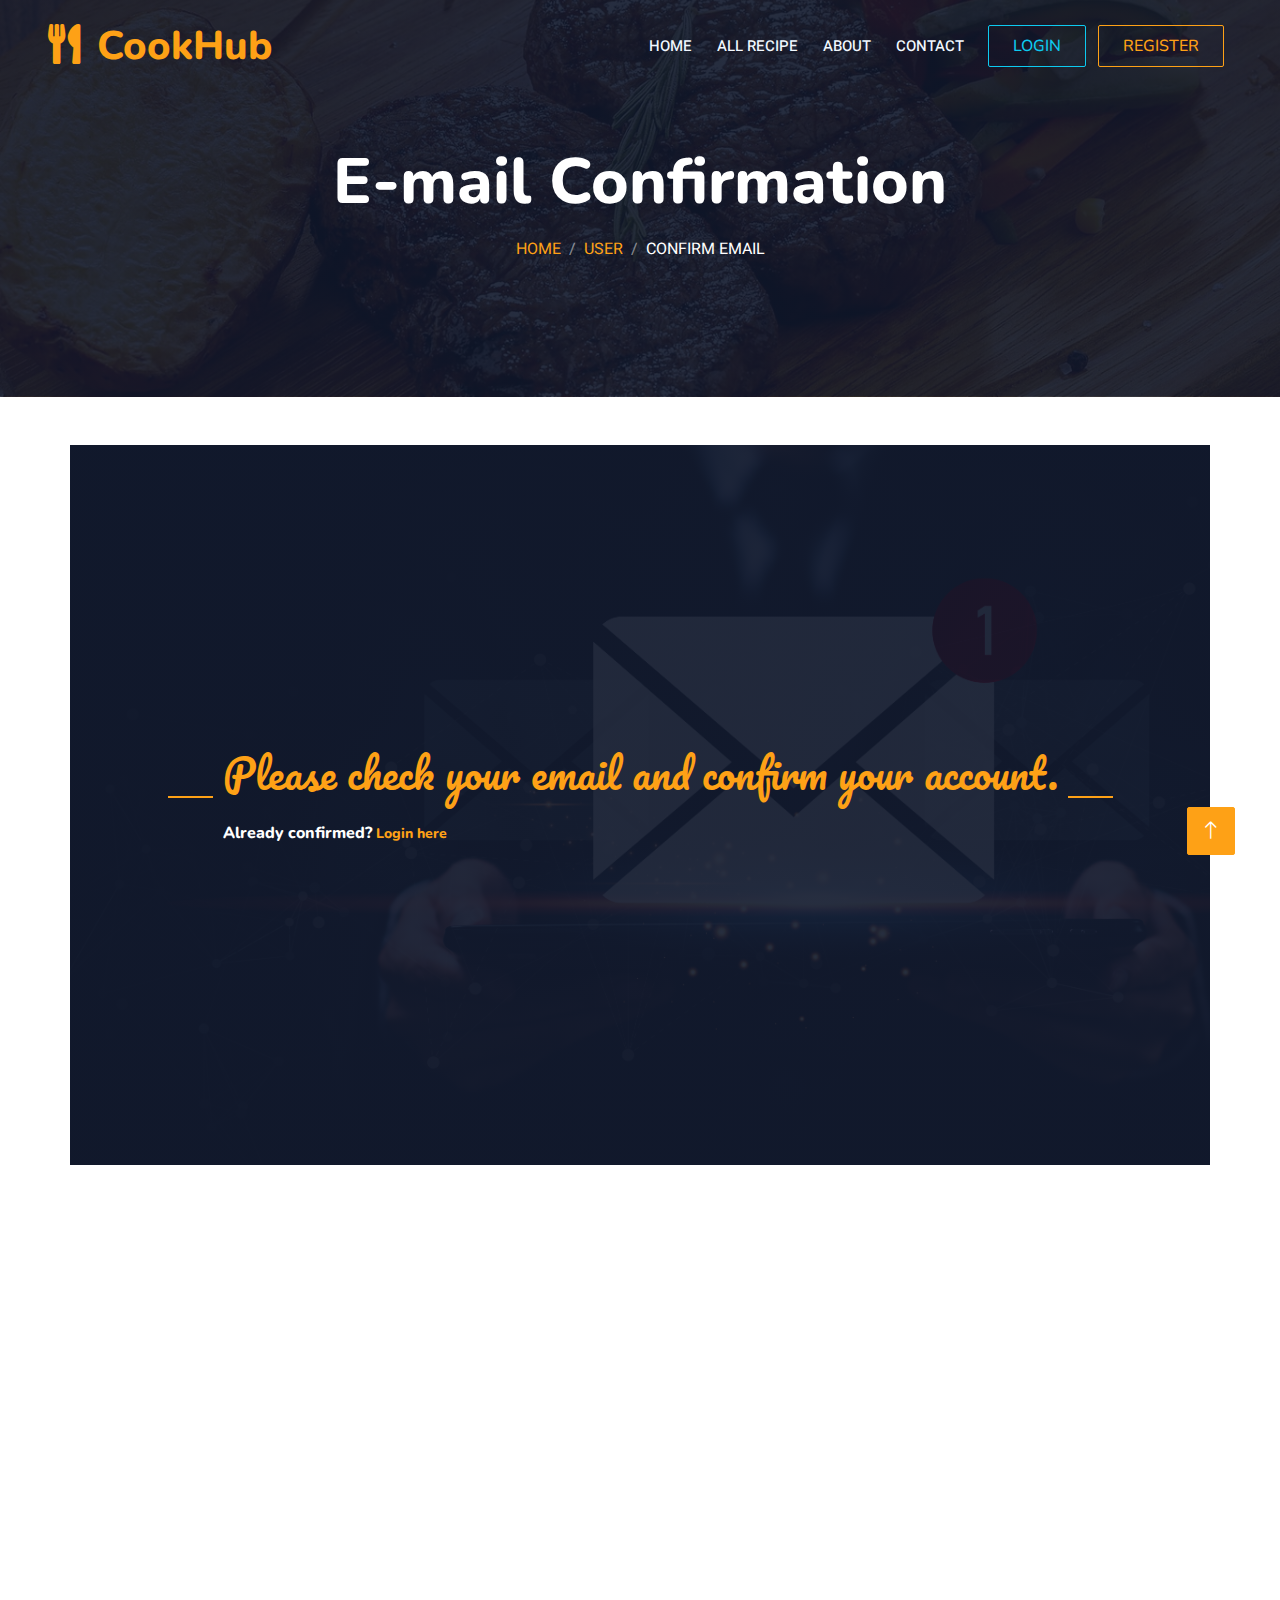
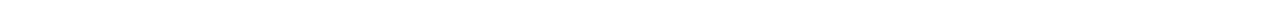
<file: mail.html>
<!DOCTYPE html>
<html lang="en">

<head>
    <meta charset="utf-8">
    <title>CookHub | Your favorite Recipies</title>
    <meta content="width=device-width, initial-scale=1.0" name="viewport">
    <meta content="" name="keywords">
    <meta content="" name="description">

    <!-- Favicon -->
    <link href="img/favicon.png" rel="icon">

    <!-- Google Web Fonts -->
    <link rel="preconnect" href="https://fonts.googleapis.com">
    <link rel="preconnect" href="https://fonts.gstatic.com" crossorigin>
    <link href="https://fonts.googleapis.com/css2?family=Heebo:wght@400;500;600&family=Nunito:wght@600;700;800&family=Pacifico&display=swap" rel="stylesheet">

    <!-- Icon Font Stylesheet -->
    <link href="https://cdnjs.cloudflare.com/ajax/libs/font-awesome/5.10.0/css/all.min.css" rel="stylesheet">
    <link href="https://cdn.jsdelivr.net/npm/bootstrap-icons@1.4.1/font/bootstrap-icons.css" rel="stylesheet">

    <!-- Libraries Stylesheet -->
    <link href="lib/animate/animate.min.css" rel="stylesheet">
    <link href="lib/owlcarousel/assets/owl.carousel.min.css" rel="stylesheet">
    <link href="lib/tempusdominus/css/tempusdominus-bootstrap-4.min.css" rel="stylesheet" />

    <!-- Customized Bootstrap Stylesheet -->
    <link href="css/bootstrap.min.css" rel="stylesheet">

    <!-- Template Stylesheet -->
    <link href="css/style.css" rel="stylesheet">
</head>

<body>
    <div class="container-xxl bg-white p-0">
        <!-- Spinner Start -->
        <div id="spinner" class="show bg-white position-fixed translate-middle w-100 vh-100 top-50 start-50 d-flex align-items-center justify-content-center">
            <div class="spinner-border text-primary" style="width: 3rem; height: 3rem;" role="status">
                <span class="sr-only">Loading...</span>
            </div>
        </div>
        <!-- Spinner End -->


        <!-- Navbar & Hero Start -->
        <div class="container-xxl position-relative p-0">
            <nav class="navbar navbar-expand-lg navbar-dark bg-dark px-4 px-lg-5 py-3 py-lg-0">
                <a href="" class="navbar-brand p-0">
                    <h1 class="text-primary m-0"><i class="fa fa-utensils me-3"></i>CookHub</h1>
                </a>
                <button class="navbar-toggler" type="button" data-bs-toggle="collapse" data-bs-target="#navbarCollapse">
                    <span class="fa fa-bars"></span>
                </button>
                <div class="collapse navbar-collapse" id="navbarCollapse">
                    <div class="navbar-nav ms-auto py-0 pe-4">
                        
                        <a href="index.html" class="nav-item nav-link">Home</a>
                        <a href="all-recipe.html" class="nav-item nav-link">All Recipe</a>
                        <!-- <a href="service.html" class="nav-item nav-link">Service</a> -->
                        <span id="recipe-nav">
                            
                        </span>
                        <a href="about.html" class="nav-item nav-link">About</a>
                        <!-- <div class="nav-item dropdown">
                            <a href="#" class="nav-link dropdown-toggle" data-bs-toggle="dropdown">Pages</a>
                            <div class="dropdown-menu m-0">
                                <a href="booking.html" class="dropdown-item">Booking</a>
                                <a href="team.html" class="dropdown-item">About Us</a>
                                <a href="testimonial.html" class="dropdown-item">Testimonial</a>
                            </div>
                        </div> -->
                        <a href="contact.html" class="nav-item nav-link">Contact</a>
                        <span id="profile-nav">
                            
                        </span>
                    </div>
                    <span id="logged-in">
                        <a href="login.html" class="me-2 btn btn-outline-info py-2 px-4">Login</a>
                        <a href="register.html" class="btn btn-outline-primary py-2 px-4">Register</a>
                    </span>
                    <span id="logged-out" class="ms-2" onclick="handlelogOut()">
                        <a class="btn btn-outline-danger py-2 px-4">Logout</a>
                    </span>
                    
                </div>
            </nav>

            <div class="container-xxl py-5 bg-dark hero-header mb-5">
                <div class="container text-center my-5 pt-5 pb-4">
                    <h1 class="display-3 text-white mb-3 animated slideInDown">E-mail Confirmation</h1>
                    <nav aria-label="breadcrumb">
                        <ol class="breadcrumb justify-content-center text-uppercase">
                            <li class="breadcrumb-item"><a href="index.html">Home</a></li>
                            <li class="breadcrumb-item"><a href="#">User</a></li>
                            <li class="breadcrumb-item text-white active" aria-current="page">Confirm Email</li>
                        </ol>
                    </nav>
                </div>
            </div>
        </div>
        <!-- Navbar & Hero End -->


        <section class="container mail d-flex justify-content-center align-items-center">
            <h1 class="section-title ff-secondary fw-normal text-primary mb-3 animated slideInDown">Please check your email and confirm your account. <br>
                <span class="h6 text-white">Already confirmed? <a href="login.html" class="link-primary small text-decoration-none">Login here</a></span>
            </h1>
        </section>


        

        <!-- Footer Start -->
        <div class="container-fluid bg-dark text-light footer pt-5 mt-5 wow fadeIn" data-wow-delay="0.1s">
            <div class="container py-5">
                <div class="row g-5">
                    <div class="col-lg-4 col-md-6">
                        <h4 class="section-title ff-secondary text-start text-primary fw-normal mb-4">CookHub</h4>
                        <a class="btn btn-link" href="about.html">About Us</a>
                        <a class="btn btn-link" href="contact.html">Contact Us</a>
                        <a class="btn btn-link" href="#">Privacy Policy</a>
                        <a class="btn btn-link" href="#">Terms & Condition</a>
                    </div>
                    <div class="col-lg-4 col-md-6">
                        <h4 class="section-title ff-secondary text-start text-primary fw-normal mb-4">Contact</h4>
                        <p class="mb-2"><i class="fa fa-map-marker-alt me-3"></i>123 Street, Uttara, Dhaka, Bangladesh</p>
                        <p class="mb-2"><i class="fa fa-phone-alt me-3"></i>+012 345 67890</p>
                        <p class="mb-2"><i class="fa fa-envelope me-3"></i>info@example.com</p>
                        <div class="d-flex pt-2">
                            <a class="btn btn-outline-light btn-social" href=""><i class="fab fa-twitter"></i></a>
                            <a class="btn btn-outline-light btn-social" href=""><i class="fab fa-facebook-f"></i></a>
                            <a class="btn btn-outline-light btn-social" href=""><i class="fab fa-youtube"></i></a>
                            <a class="btn btn-outline-light btn-social" href=""><i class="fab fa-linkedin-in"></i></a>
                        </div>
                    </div>
                    <div class="col-lg-4 col-md-6">
                        <h4 class="section-title ff-secondary text-start text-primary fw-normal mb-4">Opening</h4>
                        <h5 class="text-light fw-normal">Monday - Saturday</h5>
                        <p>09AM - 09PM</p>
                        <h5 class="text-light fw-normal">Sunday</h5>
                        <p>10AM - 08PM</p>
                    </div>
                </div>
            </div>
            <div class="container">
                <div class="copyright">
                    <div class="row">
                        <div class="col-md-6 text-center text-md-start mb-3 mb-md-0">
                            &copy; <a class="border-bottom" href="#">Cooking Hub</a>, All Right Reserved. 
							
                            
                        </div>
                        <div class="col-md-6 text-center text-md-end">
                            <div class="footer-menu">
                                <a href="">Home</a>
                                <a href="">Cookies</a>
                                <a href="">Help</a>
                                <a href="">FQAs</a>
                            </div>
                        </div>
                    </div>
                </div>
            </div>
        </div>
        <!-- Footer End -->


        <!-- Back to Top -->
        <a href="#" class="btn btn-lg btn-primary btn-lg-square back-to-top"><i class="bi bi-arrow-up"></i></a>
    </div>

    <!-- JavaScript Libraries -->
    <script src="https://code.jquery.com/jquery-3.4.1.min.js"></script>
    <script src="https://cdn.jsdelivr.net/npm/bootstrap@5.0.0/dist/js/bootstrap.bundle.min.js"></script>
    <script src="lib/wow/wow.min.js"></script>
    <script src="lib/easing/easing.min.js"></script>
    <script src="lib/waypoints/waypoints.min.js"></script>
    <script src="lib/counterup/counterup.min.js"></script>
    <script src="lib/owlcarousel/owl.carousel.min.js"></script>
    <script src="lib/tempusdominus/js/moment.min.js"></script>
    <script src="lib/tempusdominus/js/moment-timezone.min.js"></script>
    <script src="lib/tempusdominus/js/tempusdominus-bootstrap-4.min.js"></script>

    <!-- Template Javascript -->
    <script src="js/details.js"></script>
    <script src="js/main.js"></script>
</body>

</html>
</file>
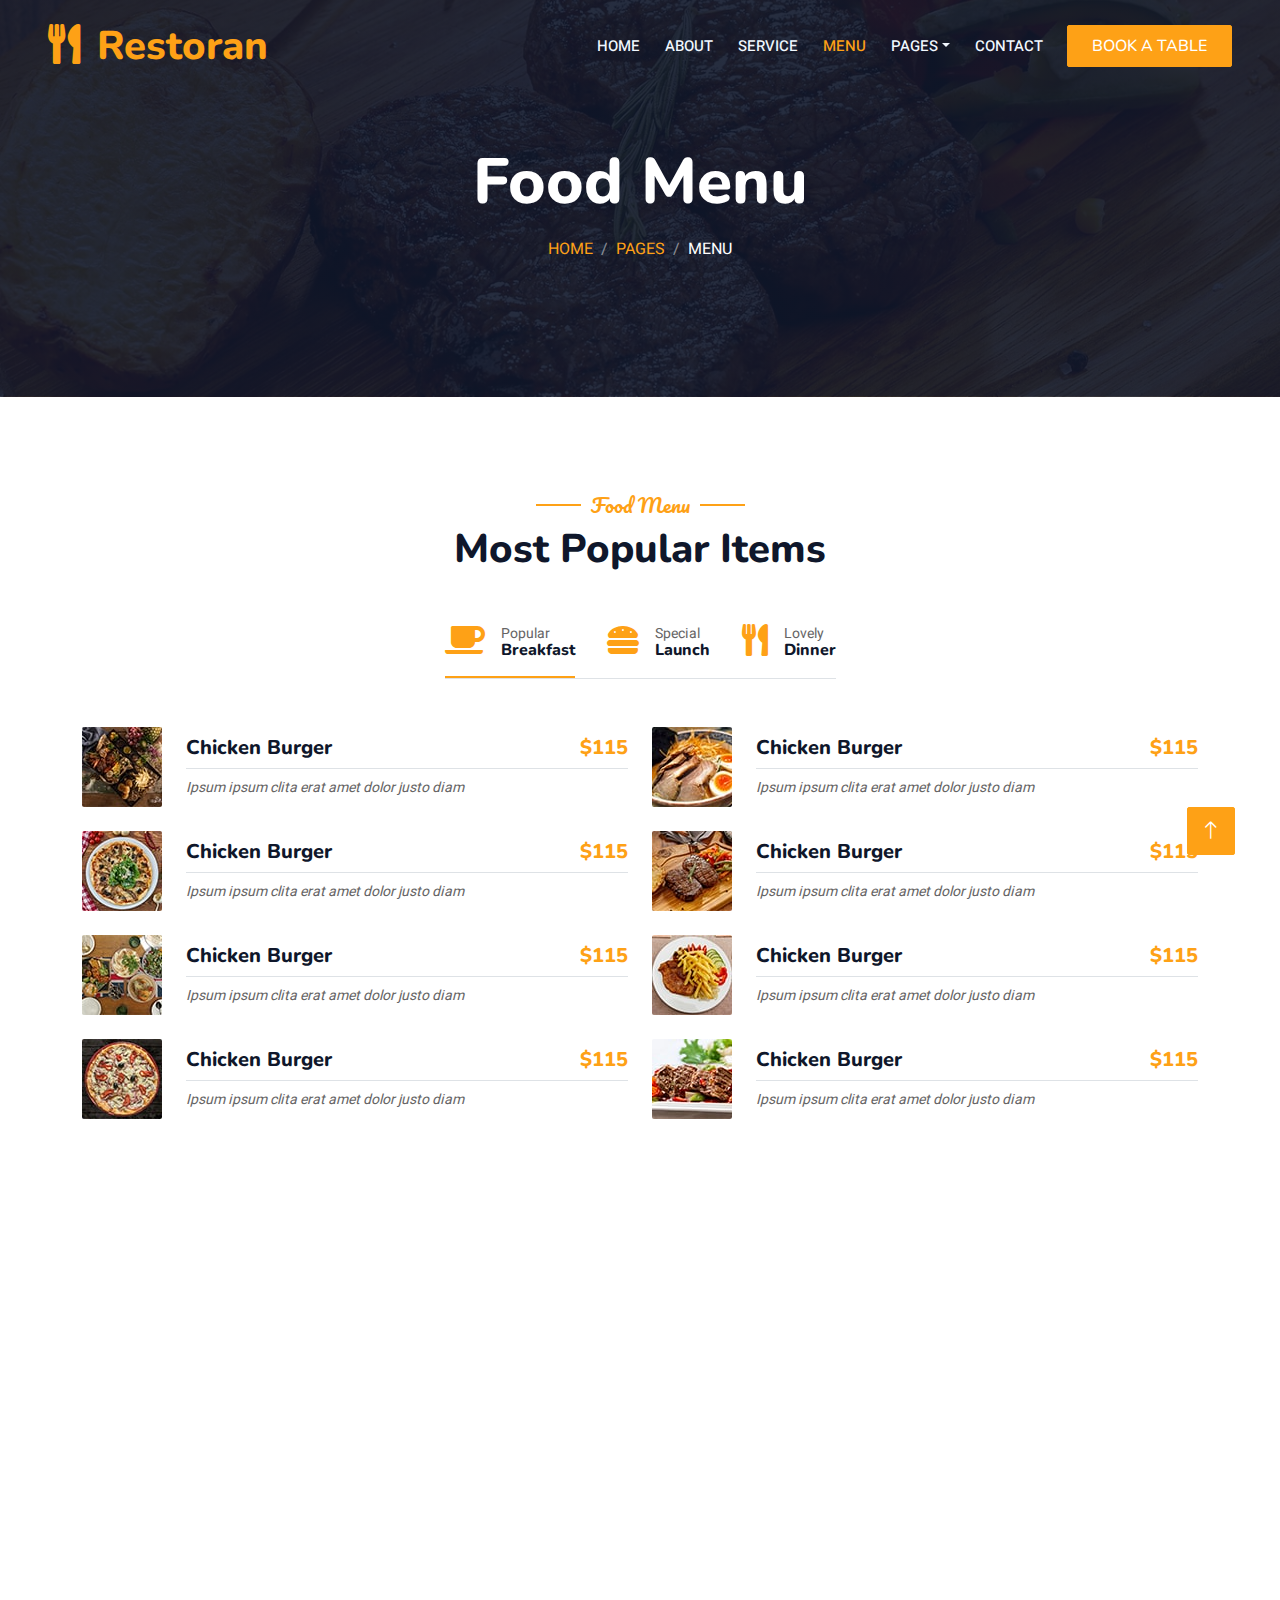
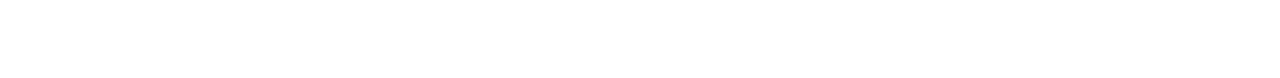
<file: menu.html>
<!DOCTYPE html>
<html lang="en">

<head>
    <meta charset="utf-8">
    <title>CookHub | Your favorite Recipies</title>
    <meta content="width=device-width, initial-scale=1.0" name="viewport">
    <meta content="" name="keywords">
    <meta content="" name="description">

    <!-- Favicon -->
    <link href="img/favicon.png" rel="icon">

    <!-- Google Web Fonts -->
    <link rel="preconnect" href="https://fonts.googleapis.com">
    <link rel="preconnect" href="https://fonts.gstatic.com" crossorigin>
    <link href="https://fonts.googleapis.com/css2?family=Heebo:wght@400;500;600&family=Nunito:wght@600;700;800&family=Pacifico&display=swap" rel="stylesheet">

    <!-- Icon Font Stylesheet -->
    <link href="https://cdnjs.cloudflare.com/ajax/libs/font-awesome/5.10.0/css/all.min.css" rel="stylesheet">
    <link href="https://cdn.jsdelivr.net/npm/bootstrap-icons@1.4.1/font/bootstrap-icons.css" rel="stylesheet">

    <!-- Libraries Stylesheet -->
    <link href="lib/animate/animate.min.css" rel="stylesheet">
    <link href="lib/owlcarousel/assets/owl.carousel.min.css" rel="stylesheet">
    <link href="lib/tempusdominus/css/tempusdominus-bootstrap-4.min.css" rel="stylesheet" />

    <!-- Customized Bootstrap Stylesheet -->
    <link href="css/bootstrap.min.css" rel="stylesheet">

    <!-- Template Stylesheet -->
    <link href="css/style.css" rel="stylesheet">
</head>

<body>
    <div class="container-xxl bg-white p-0">
        <!-- Spinner Start -->
        <div id="spinner" class="show bg-white position-fixed translate-middle w-100 vh-100 top-50 start-50 d-flex align-items-center justify-content-center">
            <div class="spinner-border text-primary" style="width: 3rem; height: 3rem;" role="status">
                <span class="sr-only">Loading...</span>
            </div>
        </div>
        <!-- Spinner End -->


        <!-- Navbar & Hero Start -->
        <div class="container-xxl position-relative p-0">
            <nav class="navbar navbar-expand-lg navbar-dark bg-dark px-4 px-lg-5 py-3 py-lg-0">
                <a href="" class="navbar-brand p-0">
                    <h1 class="text-primary m-0"><i class="fa fa-utensils me-3"></i>Restoran</h1>
                    <!-- <img src="img/logo.png" alt="Logo"> -->
                </a>
                <button class="navbar-toggler" type="button" data-bs-toggle="collapse" data-bs-target="#navbarCollapse">
                    <span class="fa fa-bars"></span>
                </button>
                <div class="collapse navbar-collapse" id="navbarCollapse">
                    <div class="navbar-nav ms-auto py-0 pe-4">
                        <a href="index.html" class="nav-item nav-link">Home</a>
                        <a href="about.html" class="nav-item nav-link">About</a>
                        <a href="service.html" class="nav-item nav-link">Service</a>
                        <a href="menu.html" class="nav-item nav-link active">Menu</a>
                        <div class="nav-item dropdown">
                            <a href="#" class="nav-link dropdown-toggle" data-bs-toggle="dropdown">Pages</a>
                            <div class="dropdown-menu m-0">
                                <a href="booking.html" class="dropdown-item">Booking</a>
                                <a href="team.html" class="dropdown-item">Our Team</a>
                                <a href="testimonial.html" class="dropdown-item">Testimonial</a>
                            </div>
                        </div>
                        <a href="contact.html" class="nav-item nav-link">Contact</a>
                    </div>
                    <a href="" class="btn btn-primary py-2 px-4">Book A Table</a>
                </div>
            </nav>

            <div class="container-xxl py-5 bg-dark hero-header mb-5">
                <div class="container text-center my-5 pt-5 pb-4">
                    <h1 class="display-3 text-white mb-3 animated slideInDown">Food Menu</h1>
                    <nav aria-label="breadcrumb">
                        <ol class="breadcrumb justify-content-center text-uppercase">
                            <li class="breadcrumb-item"><a href="#">Home</a></li>
                            <li class="breadcrumb-item"><a href="#">Pages</a></li>
                            <li class="breadcrumb-item text-white active" aria-current="page">Menu</li>
                        </ol>
                    </nav>
                </div>
            </div>
        </div>
        <!-- Navbar & Hero End -->


        <!-- Menu Start -->
        <div class="container-xxl py-5">
            <div class="container">
                <div class="text-center wow fadeInUp" data-wow-delay="0.1s">
                    <h5 class="section-title ff-secondary text-center text-primary fw-normal">Food Menu</h5>
                    <h1 class="mb-5">Most Popular Items</h1>
                </div>
                <div class="tab-class text-center wow fadeInUp" data-wow-delay="0.1s">
                    <ul class="nav nav-pills d-inline-flex justify-content-center border-bottom mb-5">
                        <li class="nav-item">
                            <a class="d-flex align-items-center text-start mx-3 ms-0 pb-3 active" data-bs-toggle="pill" href="#tab-1">
                                <i class="fa fa-coffee fa-2x text-primary"></i>
                                <div class="ps-3">
                                    <small class="text-body">Popular</small>
                                    <h6 class="mt-n1 mb-0">Breakfast</h6>
                                </div>
                            </a>
                        </li>
                        <li class="nav-item">
                            <a class="d-flex align-items-center text-start mx-3 pb-3" data-bs-toggle="pill" href="#tab-2">
                                <i class="fa fa-hamburger fa-2x text-primary"></i>
                                <div class="ps-3">
                                    <small class="text-body">Special</small>
                                    <h6 class="mt-n1 mb-0">Launch</h6>
                                </div>
                            </a>
                        </li>
                        <li class="nav-item">
                            <a class="d-flex align-items-center text-start mx-3 me-0 pb-3" data-bs-toggle="pill" href="#tab-3">
                                <i class="fa fa-utensils fa-2x text-primary"></i>
                                <div class="ps-3">
                                    <small class="text-body">Lovely</small>
                                    <h6 class="mt-n1 mb-0">Dinner</h6>
                                </div>
                            </a>
                        </li>
                    </ul>
                    <div class="tab-content">
                        <div id="tab-1" class="tab-pane fade show p-0 active">
                            <div class="row g-4">
                                <div class="col-lg-6">
                                    <div class="d-flex align-items-center">
                                        <img class="flex-shrink-0 img-fluid rounded" src="img/menu-1.jpg" alt="" style="width: 80px;">
                                        <div class="w-100 d-flex flex-column text-start ps-4">
                                            <h5 class="d-flex justify-content-between border-bottom pb-2">
                                                <span>Chicken Burger</span>
                                                <span class="text-primary">$115</span>
                                            </h5>
                                            <small class="fst-italic">Ipsum ipsum clita erat amet dolor justo diam</small>
                                        </div>
                                    </div>
                                </div>
                                <div class="col-lg-6">
                                    <div class="d-flex align-items-center">
                                        <img class="flex-shrink-0 img-fluid rounded" src="img/menu-2.jpg" alt="" style="width: 80px;">
                                        <div class="w-100 d-flex flex-column text-start ps-4">
                                            <h5 class="d-flex justify-content-between border-bottom pb-2">
                                                <span>Chicken Burger</span>
                                                <span class="text-primary">$115</span>
                                            </h5>
                                            <small class="fst-italic">Ipsum ipsum clita erat amet dolor justo diam</small>
                                        </div>
                                    </div>
                                </div>
                                <div class="col-lg-6">
                                    <div class="d-flex align-items-center">
                                        <img class="flex-shrink-0 img-fluid rounded" src="img/menu-3.jpg" alt="" style="width: 80px;">
                                        <div class="w-100 d-flex flex-column text-start ps-4">
                                            <h5 class="d-flex justify-content-between border-bottom pb-2">
                                                <span>Chicken Burger</span>
                                                <span class="text-primary">$115</span>
                                            </h5>
                                            <small class="fst-italic">Ipsum ipsum clita erat amet dolor justo diam</small>
                                        </div>
                                    </div>
                                </div>
                                <div class="col-lg-6">
                                    <div class="d-flex align-items-center">
                                        <img class="flex-shrink-0 img-fluid rounded" src="img/menu-4.jpg" alt="" style="width: 80px;">
                                        <div class="w-100 d-flex flex-column text-start ps-4">
                                            <h5 class="d-flex justify-content-between border-bottom pb-2">
                                                <span>Chicken Burger</span>
                                                <span class="text-primary">$115</span>
                                            </h5>
                                            <small class="fst-italic">Ipsum ipsum clita erat amet dolor justo diam</small>
                                        </div>
                                    </div>
                                </div>
                                <div class="col-lg-6">
                                    <div class="d-flex align-items-center">
                                        <img class="flex-shrink-0 img-fluid rounded" src="img/menu-5.jpg" alt="" style="width: 80px;">
                                        <div class="w-100 d-flex flex-column text-start ps-4">
                                            <h5 class="d-flex justify-content-between border-bottom pb-2">
                                                <span>Chicken Burger</span>
                                                <span class="text-primary">$115</span>
                                            </h5>
                                            <small class="fst-italic">Ipsum ipsum clita erat amet dolor justo diam</small>
                                        </div>
                                    </div>
                                </div>
                                <div class="col-lg-6">
                                    <div class="d-flex align-items-center">
                                        <img class="flex-shrink-0 img-fluid rounded" src="img/menu-6.jpg" alt="" style="width: 80px;">
                                        <div class="w-100 d-flex flex-column text-start ps-4">
                                            <h5 class="d-flex justify-content-between border-bottom pb-2">
                                                <span>Chicken Burger</span>
                                                <span class="text-primary">$115</span>
                                            </h5>
                                            <small class="fst-italic">Ipsum ipsum clita erat amet dolor justo diam</small>
                                        </div>
                                    </div>
                                </div>
                                <div class="col-lg-6">
                                    <div class="d-flex align-items-center">
                                        <img class="flex-shrink-0 img-fluid rounded" src="img/menu-7.jpg" alt="" style="width: 80px;">
                                        <div class="w-100 d-flex flex-column text-start ps-4">
                                            <h5 class="d-flex justify-content-between border-bottom pb-2">
                                                <span>Chicken Burger</span>
                                                <span class="text-primary">$115</span>
                                            </h5>
                                            <small class="fst-italic">Ipsum ipsum clita erat amet dolor justo diam</small>
                                        </div>
                                    </div>
                                </div>
                                <div class="col-lg-6">
                                    <div class="d-flex align-items-center">
                                        <img class="flex-shrink-0 img-fluid rounded" src="img/menu-8.jpg" alt="" style="width: 80px;">
                                        <div class="w-100 d-flex flex-column text-start ps-4">
                                            <h5 class="d-flex justify-content-between border-bottom pb-2">
                                                <span>Chicken Burger</span>
                                                <span class="text-primary">$115</span>
                                            </h5>
                                            <small class="fst-italic">Ipsum ipsum clita erat amet dolor justo diam</small>
                                        </div>
                                    </div>
                                </div>
                            </div>
                        </div>
                        <div id="tab-2" class="tab-pane fade show p-0">
                            <div class="row g-4">
                                <div class="col-lg-6">
                                    <div class="d-flex align-items-center">
                                        <img class="flex-shrink-0 img-fluid rounded" src="img/menu-1.jpg" alt="" style="width: 80px;">
                                        <div class="w-100 d-flex flex-column text-start ps-4">
                                            <h5 class="d-flex justify-content-between border-bottom pb-2">
                                                <span>Chicken Burger</span>
                                                <span class="text-primary">$115</span>
                                            </h5>
                                            <small class="fst-italic">Ipsum ipsum clita erat amet dolor justo diam</small>
                                        </div>
                                    </div>
                                </div>
                                <div class="col-lg-6">
                                    <div class="d-flex align-items-center">
                                        <img class="flex-shrink-0 img-fluid rounded" src="img/menu-2.jpg" alt="" style="width: 80px;">
                                        <div class="w-100 d-flex flex-column text-start ps-4">
                                            <h5 class="d-flex justify-content-between border-bottom pb-2">
                                                <span>Chicken Burger</span>
                                                <span class="text-primary">$115</span>
                                            </h5>
                                            <small class="fst-italic">Ipsum ipsum clita erat amet dolor justo diam</small>
                                        </div>
                                    </div>
                                </div>
                                <div class="col-lg-6">
                                    <div class="d-flex align-items-center">
                                        <img class="flex-shrink-0 img-fluid rounded" src="img/menu-3.jpg" alt="" style="width: 80px;">
                                        <div class="w-100 d-flex flex-column text-start ps-4">
                                            <h5 class="d-flex justify-content-between border-bottom pb-2">
                                                <span>Chicken Burger</span>
                                                <span class="text-primary">$115</span>
                                            </h5>
                                            <small class="fst-italic">Ipsum ipsum clita erat amet dolor justo diam</small>
                                        </div>
                                    </div>
                                </div>
                                <div class="col-lg-6">
                                    <div class="d-flex align-items-center">
                                        <img class="flex-shrink-0 img-fluid rounded" src="img/menu-4.jpg" alt="" style="width: 80px;">
                                        <div class="w-100 d-flex flex-column text-start ps-4">
                                            <h5 class="d-flex justify-content-between border-bottom pb-2">
                                                <span>Chicken Burger</span>
                                                <span class="text-primary">$115</span>
                                            </h5>
                                            <small class="fst-italic">Ipsum ipsum clita erat amet dolor justo diam</small>
                                        </div>
                                    </div>
                                </div>
                                <div class="col-lg-6">
                                    <div class="d-flex align-items-center">
                                        <img class="flex-shrink-0 img-fluid rounded" src="img/menu-5.jpg" alt="" style="width: 80px;">
                                        <div class="w-100 d-flex flex-column text-start ps-4">
                                            <h5 class="d-flex justify-content-between border-bottom pb-2">
                                                <span>Chicken Burger</span>
                                                <span class="text-primary">$115</span>
                                            </h5>
                                            <small class="fst-italic">Ipsum ipsum clita erat amet dolor justo diam</small>
                                        </div>
                                    </div>
                                </div>
                                <div class="col-lg-6">
                                    <div class="d-flex align-items-center">
                                        <img class="flex-shrink-0 img-fluid rounded" src="img/menu-6.jpg" alt="" style="width: 80px;">
                                        <div class="w-100 d-flex flex-column text-start ps-4">
                                            <h5 class="d-flex justify-content-between border-bottom pb-2">
                                                <span>Chicken Burger</span>
                                                <span class="text-primary">$115</span>
                                            </h5>
                                            <small class="fst-italic">Ipsum ipsum clita erat amet dolor justo diam</small>
                                        </div>
                                    </div>
                                </div>
                                <div class="col-lg-6">
                                    <div class="d-flex align-items-center">
                                        <img class="flex-shrink-0 img-fluid rounded" src="img/menu-7.jpg" alt="" style="width: 80px;">
                                        <div class="w-100 d-flex flex-column text-start ps-4">
                                            <h5 class="d-flex justify-content-between border-bottom pb-2">
                                                <span>Chicken Burger</span>
                                                <span class="text-primary">$115</span>
                                            </h5>
                                            <small class="fst-italic">Ipsum ipsum clita erat amet dolor justo diam</small>
                                        </div>
                                    </div>
                                </div>
                                <div class="col-lg-6">
                                    <div class="d-flex align-items-center">
                                        <img class="flex-shrink-0 img-fluid rounded" src="img/menu-8.jpg" alt="" style="width: 80px;">
                                        <div class="w-100 d-flex flex-column text-start ps-4">
                                            <h5 class="d-flex justify-content-between border-bottom pb-2">
                                                <span>Chicken Burger</span>
                                                <span class="text-primary">$115</span>
                                            </h5>
                                            <small class="fst-italic">Ipsum ipsum clita erat amet dolor justo diam</small>
                                        </div>
                                    </div>
                                </div>
                            </div>
                        </div>
                        <div id="tab-3" class="tab-pane fade show p-0">
                            <div class="row g-4">
                                <div class="col-lg-6">
                                    <div class="d-flex align-items-center">
                                        <img class="flex-shrink-0 img-fluid rounded" src="img/menu-1.jpg" alt="" style="width: 80px;">
                                        <div class="w-100 d-flex flex-column text-start ps-4">
                                            <h5 class="d-flex justify-content-between border-bottom pb-2">
                                                <span>Chicken Burger</span>
                                                <span class="text-primary">$115</span>
                                            </h5>
                                            <small class="fst-italic">Ipsum ipsum clita erat amet dolor justo diam</small>
                                        </div>
                                    </div>
                                </div>
                                <div class="col-lg-6">
                                    <div class="d-flex align-items-center">
                                        <img class="flex-shrink-0 img-fluid rounded" src="img/menu-2.jpg" alt="" style="width: 80px;">
                                        <div class="w-100 d-flex flex-column text-start ps-4">
                                            <h5 class="d-flex justify-content-between border-bottom pb-2">
                                                <span>Chicken Burger</span>
                                                <span class="text-primary">$115</span>
                                            </h5>
                                            <small class="fst-italic">Ipsum ipsum clita erat amet dolor justo diam</small>
                                        </div>
                                    </div>
                                </div>
                                <div class="col-lg-6">
                                    <div class="d-flex align-items-center">
                                        <img class="flex-shrink-0 img-fluid rounded" src="img/menu-3.jpg" alt="" style="width: 80px;">
                                        <div class="w-100 d-flex flex-column text-start ps-4">
                                            <h5 class="d-flex justify-content-between border-bottom pb-2">
                                                <span>Chicken Burger</span>
                                                <span class="text-primary">$115</span>
                                            </h5>
                                            <small class="fst-italic">Ipsum ipsum clita erat amet dolor justo diam</small>
                                        </div>
                                    </div>
                                </div>
                                <div class="col-lg-6">
                                    <div class="d-flex align-items-center">
                                        <img class="flex-shrink-0 img-fluid rounded" src="img/menu-4.jpg" alt="" style="width: 80px;">
                                        <div class="w-100 d-flex flex-column text-start ps-4">
                                            <h5 class="d-flex justify-content-between border-bottom pb-2">
                                                <span>Chicken Burger</span>
                                                <span class="text-primary">$115</span>
                                            </h5>
                                            <small class="fst-italic">Ipsum ipsum clita erat amet dolor justo diam</small>
                                        </div>
                                    </div>
                                </div>
                                <div class="col-lg-6">
                                    <div class="d-flex align-items-center">
                                        <img class="flex-shrink-0 img-fluid rounded" src="img/menu-5.jpg" alt="" style="width: 80px;">
                                        <div class="w-100 d-flex flex-column text-start ps-4">
                                            <h5 class="d-flex justify-content-between border-bottom pb-2">
                                                <span>Chicken Burger</span>
                                                <span class="text-primary">$115</span>
                                            </h5>
                                            <small class="fst-italic">Ipsum ipsum clita erat amet dolor justo diam</small>
                                        </div>
                                    </div>
                                </div>
                                <div class="col-lg-6">
                                    <div class="d-flex align-items-center">
                                        <img class="flex-shrink-0 img-fluid rounded" src="img/menu-6.jpg" alt="" style="width: 80px;">
                                        <div class="w-100 d-flex flex-column text-start ps-4">
                                            <h5 class="d-flex justify-content-between border-bottom pb-2">
                                                <span>Chicken Burger</span>
                                                <span class="text-primary">$115</span>
                                            </h5>
                                            <small class="fst-italic">Ipsum ipsum clita erat amet dolor justo diam</small>
                                        </div>
                                    </div>
                                </div>
                                <div class="col-lg-6">
                                    <div class="d-flex align-items-center">
                                        <img class="flex-shrink-0 img-fluid rounded" src="img/menu-7.jpg" alt="" style="width: 80px;">
                                        <div class="w-100 d-flex flex-column text-start ps-4">
                                            <h5 class="d-flex justify-content-between border-bottom pb-2">
                                                <span>Chicken Burger</span>
                                                <span class="text-primary">$115</span>
                                            </h5>
                                            <small class="fst-italic">Ipsum ipsum clita erat amet dolor justo diam</small>
                                        </div>
                                    </div>
                                </div>
                                <div class="col-lg-6">
                                    <div class="d-flex align-items-center">
                                        <img class="flex-shrink-0 img-fluid rounded" src="img/menu-8.jpg" alt="" style="width: 80px;">
                                        <div class="w-100 d-flex flex-column text-start ps-4">
                                            <h5 class="d-flex justify-content-between border-bottom pb-2">
                                                <span>Chicken Burger</span>
                                                <span class="text-primary">$115</span>
                                            </h5>
                                            <small class="fst-italic">Ipsum ipsum clita erat amet dolor justo diam</small>
                                        </div>
                                    </div>
                                </div>
                            </div>
                        </div>
                    </div>
                </div>
            </div>
        </div>
        <!-- Menu End -->
        

        <!-- Footer Start -->
        <div class="container-fluid bg-dark text-light footer pt-5 mt-5 wow fadeIn" data-wow-delay="0.1s">
            <div class="container py-5">
                <div class="row g-5">
                    <div class="col-lg-3 col-md-6">
                        <h4 class="section-title ff-secondary text-start text-primary fw-normal mb-4">Company</h4>
                        <a class="btn btn-link" href="">About Us</a>
                        <a class="btn btn-link" href="">Contact Us</a>
                        <a class="btn btn-link" href="">Reservation</a>
                        <a class="btn btn-link" href="">Privacy Policy</a>
                        <a class="btn btn-link" href="">Terms & Condition</a>
                    </div>
                    <div class="col-lg-3 col-md-6">
                        <h4 class="section-title ff-secondary text-start text-primary fw-normal mb-4">Contact</h4>
                        <p class="mb-2"><i class="fa fa-map-marker-alt me-3"></i>123 Street, New York, USA</p>
                        <p class="mb-2"><i class="fa fa-phone-alt me-3"></i>+012 345 67890</p>
                        <p class="mb-2"><i class="fa fa-envelope me-3"></i>info@example.com</p>
                        <div class="d-flex pt-2">
                            <a class="btn btn-outline-light btn-social" href=""><i class="fab fa-twitter"></i></a>
                            <a class="btn btn-outline-light btn-social" href=""><i class="fab fa-facebook-f"></i></a>
                            <a class="btn btn-outline-light btn-social" href=""><i class="fab fa-youtube"></i></a>
                            <a class="btn btn-outline-light btn-social" href=""><i class="fab fa-linkedin-in"></i></a>
                        </div>
                    </div>
                    <div class="col-lg-3 col-md-6">
                        <h4 class="section-title ff-secondary text-start text-primary fw-normal mb-4">Opening</h4>
                        <h5 class="text-light fw-normal">Monday - Saturday</h5>
                        <p>09AM - 09PM</p>
                        <h5 class="text-light fw-normal">Sunday</h5>
                        <p>10AM - 08PM</p>
                    </div>
                    <div class="col-lg-3 col-md-6">
                        <h4 class="section-title ff-secondary text-start text-primary fw-normal mb-4">Newsletter</h4>
                        <p>Dolor amet sit justo amet elitr clita ipsum elitr est.</p>
                        <div class="position-relative mx-auto" style="max-width: 400px;">
                            <input class="form-control border-primary w-100 py-3 ps-4 pe-5" type="text" placeholder="Your email">
                            <button type="button" class="btn btn-primary py-2 position-absolute top-0 end-0 mt-2 me-2">SignUp</button>
                        </div>
                    </div>
                </div>
            </div>
            <div class="container">
                <div class="copyright">
                    <div class="row">
                        <div class="col-md-6 text-center text-md-start mb-3 mb-md-0">
                            &copy; <a class="border-bottom" href="#">Your Site Name</a>, All Right Reserved. 
							
							<!--/*** This template is free as long as you keep the footer author’s credit link/attribution link/backlink. If you'd like to use the template without the footer author’s credit link/attribution link/backlink, you can purchase the Credit Removal License from "https://htmlcodex.com/credit-removal". Thank you for your support. ***/-->
							Designed By <a class="border-bottom" href="https://htmlcodex.com">HTML Codex</a><br><br>
                            Distributed By <a class="border-bottom" href="https://themewagon.com" target="_blank">ThemeWagon</a>
                        </div>
                        <div class="col-md-6 text-center text-md-end">
                            <div class="footer-menu">
                                <a href="">Home</a>
                                <a href="">Cookies</a>
                                <a href="">Help</a>
                                <a href="">FQAs</a>
                            </div>
                        </div>
                    </div>
                </div>
            </div>
        </div>
        <!-- Footer End -->


        <!-- Back to Top -->
        <a href="#" class="btn btn-lg btn-primary btn-lg-square back-to-top"><i class="bi bi-arrow-up"></i></a>
    </div>

    <!-- JavaScript Libraries -->
    <script src="https://code.jquery.com/jquery-3.4.1.min.js"></script>
    <script src="https://cdn.jsdelivr.net/npm/bootstrap@5.0.0/dist/js/bootstrap.bundle.min.js"></script>
    <script src="lib/wow/wow.min.js"></script>
    <script src="lib/easing/easing.min.js"></script>
    <script src="lib/waypoints/waypoints.min.js"></script>
    <script src="lib/counterup/counterup.min.js"></script>
    <script src="lib/owlcarousel/owl.carousel.min.js"></script>
    <script src="lib/tempusdominus/js/moment.min.js"></script>
    <script src="lib/tempusdominus/js/moment-timezone.min.js"></script>
    <script src="lib/tempusdominus/js/tempusdominus-bootstrap-4.min.js"></script>

    <!-- Template Javascript -->
    <script src="js/main.js"></script>
</body>

</html>
</file>
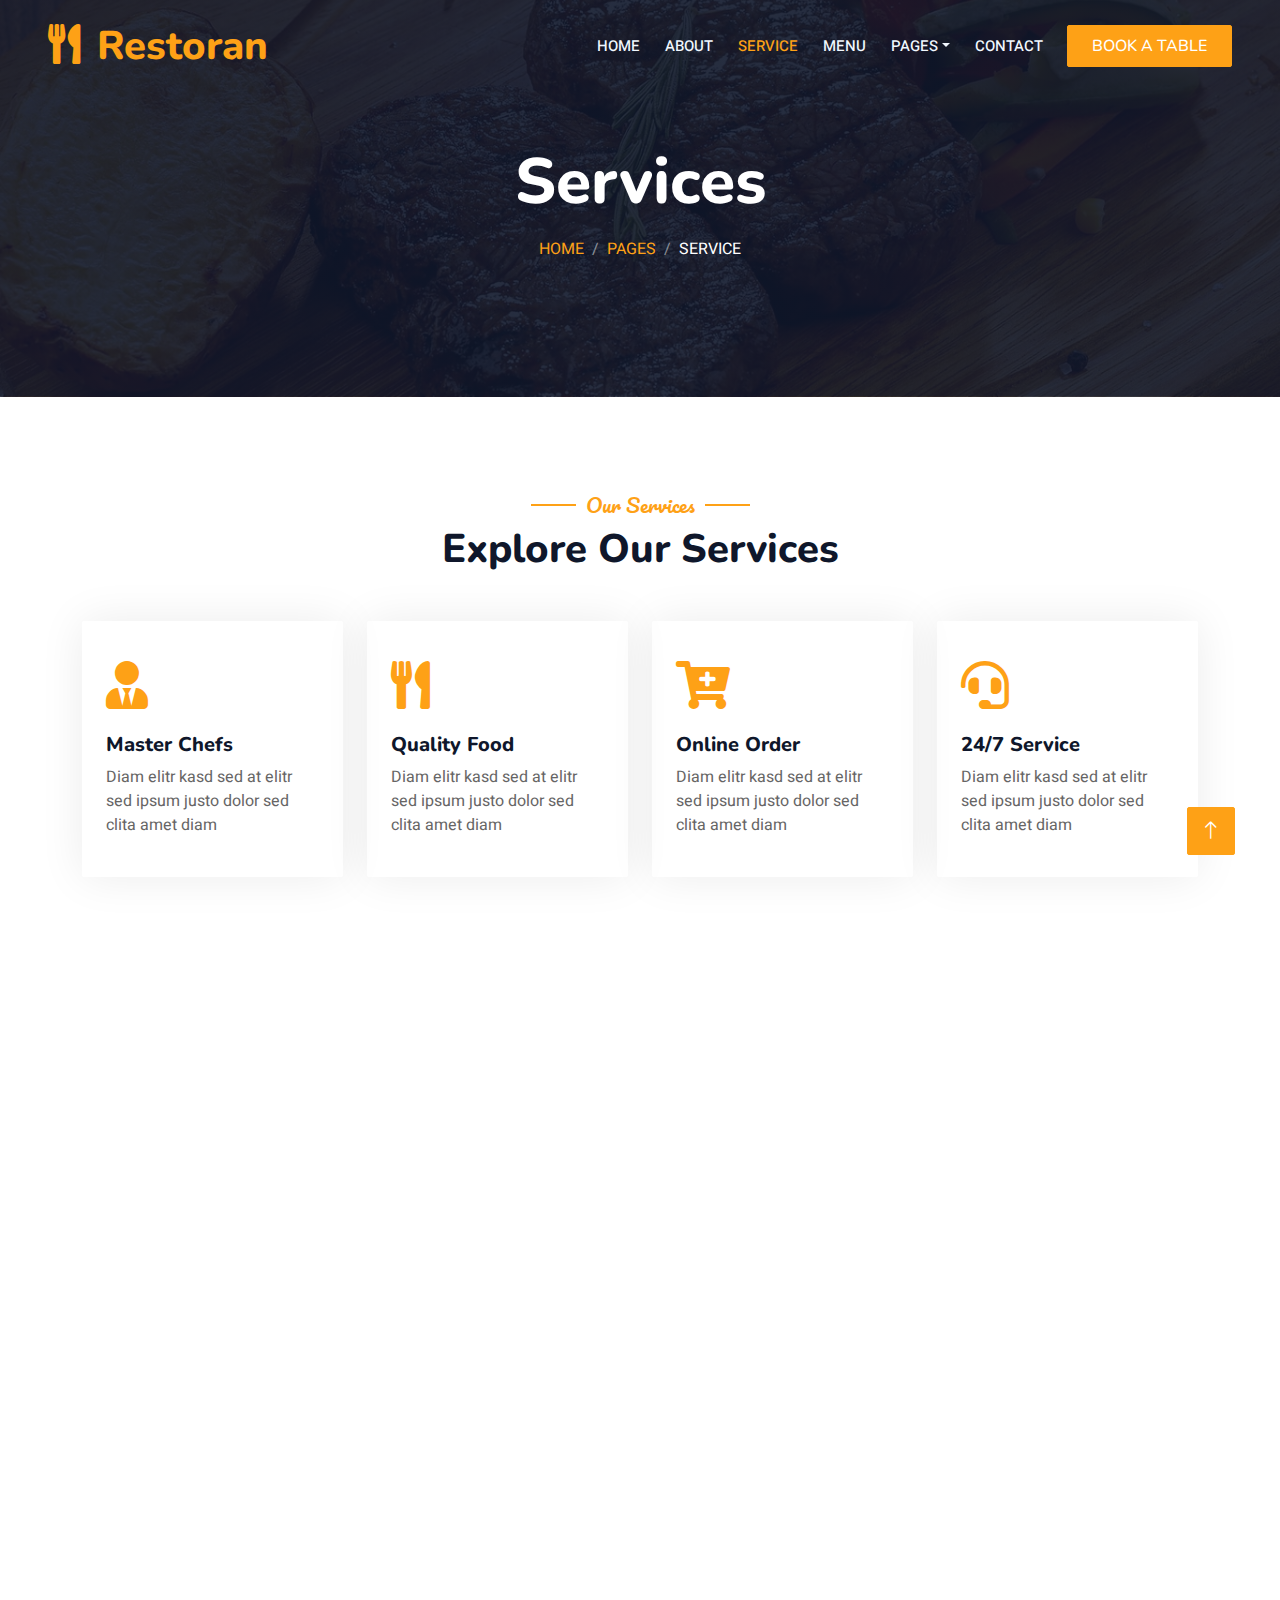
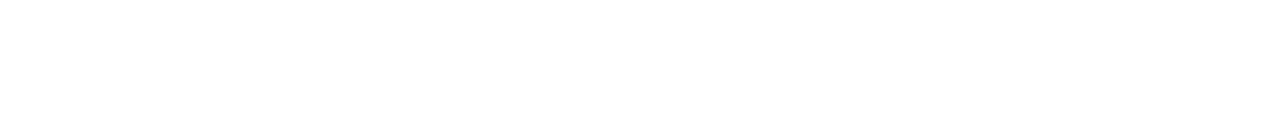
<file: service.html>
<!DOCTYPE html>
<html lang="en">

<head>
    <meta charset="utf-8">
    <title>Restoran - Bootstrap Restaurant Template</title>
    <meta content="width=device-width, initial-scale=1.0" name="viewport">
    <meta content="" name="keywords">
    <meta content="" name="description">

    <!-- Favicon -->
    <link href="img/favicon.ico" rel="icon">

    <!-- Google Web Fonts -->
    <link rel="preconnect" href="https://fonts.googleapis.com">
    <link rel="preconnect" href="https://fonts.gstatic.com" crossorigin>
    <link href="https://fonts.googleapis.com/css2?family=Heebo:wght@400;500;600&family=Nunito:wght@600;700;800&family=Pacifico&display=swap" rel="stylesheet">

    <!-- Icon Font Stylesheet -->
    <link href="https://cdnjs.cloudflare.com/ajax/libs/font-awesome/5.10.0/css/all.min.css" rel="stylesheet">
    <link href="https://cdn.jsdelivr.net/npm/bootstrap-icons@1.4.1/font/bootstrap-icons.css" rel="stylesheet">

    <!-- Libraries Stylesheet -->
    <link href="lib/animate/animate.min.css" rel="stylesheet">
    <link href="lib/owlcarousel/assets/owl.carousel.min.css" rel="stylesheet">
    <link href="lib/tempusdominus/css/tempusdominus-bootstrap-4.min.css" rel="stylesheet" />

    <!-- Customized Bootstrap Stylesheet -->
    <link href="css/bootstrap.min.css" rel="stylesheet">

    <!-- Template Stylesheet -->
    <link href="css/style.css" rel="stylesheet">
</head>

<body>
    <div class="container-xxl bg-white p-0">
        <!-- Spinner Start -->
        <div id="spinner" class="show bg-white position-fixed translate-middle w-100 vh-100 top-50 start-50 d-flex align-items-center justify-content-center">
            <div class="spinner-border text-primary" style="width: 3rem; height: 3rem;" role="status">
                <span class="sr-only">Loading...</span>
            </div>
        </div>
        <!-- Spinner End -->


        <!-- Navbar & Hero Start -->
        <div class="container-xxl position-relative p-0">
            <nav class="navbar navbar-expand-lg navbar-dark bg-dark px-4 px-lg-5 py-3 py-lg-0">
                <a href="" class="navbar-brand p-0">
                    <h1 class="text-primary m-0"><i class="fa fa-utensils me-3"></i>Restoran</h1>
                    <!-- <img src="img/logo.png" alt="Logo"> -->
                </a>
                <button class="navbar-toggler" type="button" data-bs-toggle="collapse" data-bs-target="#navbarCollapse">
                    <span class="fa fa-bars"></span>
                </button>
                <div class="collapse navbar-collapse" id="navbarCollapse">
                    <div class="navbar-nav ms-auto py-0 pe-4">
                        <a href="index.html" class="nav-item nav-link">Home</a>
                        <a href="about.html" class="nav-item nav-link">About</a>
                        <a href="service.html" class="nav-item nav-link active">Service</a>
                        <a href="menu.html" class="nav-item nav-link">Menu</a>
                        <div class="nav-item dropdown">
                            <a href="#" class="nav-link dropdown-toggle" data-bs-toggle="dropdown">Pages</a>
                            <div class="dropdown-menu m-0">
                                <a href="booking.html" class="dropdown-item">Booking</a>
                                <a href="team.html" class="dropdown-item">Our Team</a>
                                <a href="testimonial.html" class="dropdown-item">Testimonial</a>
                            </div>
                        </div>
                        <a href="contact.html" class="nav-item nav-link">Contact</a>
                    </div>
                    <a href="" class="btn btn-primary py-2 px-4">Book A Table</a>
                </div>
            </nav>

            <div class="container-xxl py-5 bg-dark hero-header mb-5">
                <div class="container text-center my-5 pt-5 pb-4">
                    <h1 class="display-3 text-white mb-3 animated slideInDown">Services</h1>
                    <nav aria-label="breadcrumb">
                        <ol class="breadcrumb justify-content-center text-uppercase">
                            <li class="breadcrumb-item"><a href="#">Home</a></li>
                            <li class="breadcrumb-item"><a href="#">Pages</a></li>
                            <li class="breadcrumb-item text-white active" aria-current="page">Service</li>
                        </ol>
                    </nav>
                </div>
            </div>
        </div>
        <!-- Navbar & Hero End -->


        <!-- Service Start -->
        <div class="container-xxl py-5">
            <div class="container">
                <div class="text-center wow fadeInUp" data-wow-delay="0.1s">
                    <h5 class="section-title ff-secondary text-center text-primary fw-normal">Our Services</h5>
                    <h1 class="mb-5">Explore Our Services</h1>
                </div>
                <div class="row g-4">
                    <div class="col-lg-3 col-sm-6 wow fadeInUp" data-wow-delay="0.1s">
                        <div class="service-item rounded pt-3">
                            <div class="p-4">
                                <i class="fa fa-3x fa-user-tie text-primary mb-4"></i>
                                <h5>Master Chefs</h5>
                                <p>Diam elitr kasd sed at elitr sed ipsum justo dolor sed clita amet diam</p>
                            </div>
                        </div>
                    </div>
                    <div class="col-lg-3 col-sm-6 wow fadeInUp" data-wow-delay="0.3s">
                        <div class="service-item rounded pt-3">
                            <div class="p-4">
                                <i class="fa fa-3x fa-utensils text-primary mb-4"></i>
                                <h5>Quality Food</h5>
                                <p>Diam elitr kasd sed at elitr sed ipsum justo dolor sed clita amet diam</p>
                            </div>
                        </div>
                    </div>
                    <div class="col-lg-3 col-sm-6 wow fadeInUp" data-wow-delay="0.5s">
                        <div class="service-item rounded pt-3">
                            <div class="p-4">
                                <i class="fa fa-3x fa-cart-plus text-primary mb-4"></i>
                                <h5>Online Order</h5>
                                <p>Diam elitr kasd sed at elitr sed ipsum justo dolor sed clita amet diam</p>
                            </div>
                        </div>
                    </div>
                    <div class="col-lg-3 col-sm-6 wow fadeInUp" data-wow-delay="0.7s">
                        <div class="service-item rounded pt-3">
                            <div class="p-4">
                                <i class="fa fa-3x fa-headset text-primary mb-4"></i>
                                <h5>24/7 Service</h5>
                                <p>Diam elitr kasd sed at elitr sed ipsum justo dolor sed clita amet diam</p>
                            </div>
                        </div>
                    </div>
                    <div class="col-lg-3 col-sm-6 wow fadeInUp" data-wow-delay="0.1s">
                        <div class="service-item rounded pt-3">
                            <div class="p-4">
                                <i class="fa fa-3x fa-user-tie text-primary mb-4"></i>
                                <h5>Master Chefs</h5>
                                <p>Diam elitr kasd sed at elitr sed ipsum justo dolor sed clita amet diam</p>
                            </div>
                        </div>
                    </div>
                    <div class="col-lg-3 col-sm-6 wow fadeInUp" data-wow-delay="0.3s">
                        <div class="service-item rounded pt-3">
                            <div class="p-4">
                                <i class="fa fa-3x fa-utensils text-primary mb-4"></i>
                                <h5>Quality Food</h5>
                                <p>Diam elitr kasd sed at elitr sed ipsum justo dolor sed clita amet diam</p>
                            </div>
                        </div>
                    </div>
                    <div class="col-lg-3 col-sm-6 wow fadeInUp" data-wow-delay="0.5s">
                        <div class="service-item rounded pt-3">
                            <div class="p-4">
                                <i class="fa fa-3x fa-cart-plus text-primary mb-4"></i>
                                <h5>Online Order</h5>
                                <p>Diam elitr kasd sed at elitr sed ipsum justo dolor sed clita amet diam</p>
                            </div>
                        </div>
                    </div>
                    <div class="col-lg-3 col-sm-6 wow fadeInUp" data-wow-delay="0.7s">
                        <div class="service-item rounded pt-3">
                            <div class="p-4">
                                <i class="fa fa-3x fa-headset text-primary mb-4"></i>
                                <h5>24/7 Service</h5>
                                <p>Diam elitr kasd sed at elitr sed ipsum justo dolor sed clita amet diam</p>
                            </div>
                        </div>
                    </div>
                </div>
            </div>
        </div>
        <!-- Service End -->
        

        <!-- Footer Start -->
        <div class="container-fluid bg-dark text-light footer pt-5 mt-5 wow fadeIn" data-wow-delay="0.1s">
            <div class="container py-5">
                <div class="row g-5">
                    <div class="col-lg-3 col-md-6">
                        <h4 class="section-title ff-secondary text-start text-primary fw-normal mb-4">Company</h4>
                        <a class="btn btn-link" href="">About Us</a>
                        <a class="btn btn-link" href="">Contact Us</a>
                        <a class="btn btn-link" href="">Reservation</a>
                        <a class="btn btn-link" href="">Privacy Policy</a>
                        <a class="btn btn-link" href="">Terms & Condition</a>
                    </div>
                    <div class="col-lg-3 col-md-6">
                        <h4 class="section-title ff-secondary text-start text-primary fw-normal mb-4">Contact</h4>
                        <p class="mb-2"><i class="fa fa-map-marker-alt me-3"></i>123 Street, New York, USA</p>
                        <p class="mb-2"><i class="fa fa-phone-alt me-3"></i>+012 345 67890</p>
                        <p class="mb-2"><i class="fa fa-envelope me-3"></i>info@example.com</p>
                        <div class="d-flex pt-2">
                            <a class="btn btn-outline-light btn-social" href=""><i class="fab fa-twitter"></i></a>
                            <a class="btn btn-outline-light btn-social" href=""><i class="fab fa-facebook-f"></i></a>
                            <a class="btn btn-outline-light btn-social" href=""><i class="fab fa-youtube"></i></a>
                            <a class="btn btn-outline-light btn-social" href=""><i class="fab fa-linkedin-in"></i></a>
                        </div>
                    </div>
                    <div class="col-lg-3 col-md-6">
                        <h4 class="section-title ff-secondary text-start text-primary fw-normal mb-4">Opening</h4>
                        <h5 class="text-light fw-normal">Monday - Saturday</h5>
                        <p>09AM - 09PM</p>
                        <h5 class="text-light fw-normal">Sunday</h5>
                        <p>10AM - 08PM</p>
                    </div>
                    <div class="col-lg-3 col-md-6">
                        <h4 class="section-title ff-secondary text-start text-primary fw-normal mb-4">Newsletter</h4>
                        <p>Dolor amet sit justo amet elitr clita ipsum elitr est.</p>
                        <div class="position-relative mx-auto" style="max-width: 400px;">
                            <input class="form-control border-primary w-100 py-3 ps-4 pe-5" type="text" placeholder="Your email">
                            <button type="button" class="btn btn-primary py-2 position-absolute top-0 end-0 mt-2 me-2">SignUp</button>
                        </div>
                    </div>
                </div>
            </div>
            <div class="container">
                <div class="copyright">
                    <div class="row">
                        <div class="col-md-6 text-center text-md-start mb-3 mb-md-0">
                            &copy; <a class="border-bottom" href="#">Your Site Name</a>, All Right Reserved. 
							
							<!--/*** This template is free as long as you keep the footer author’s credit link/attribution link/backlink. If you'd like to use the template without the footer author’s credit link/attribution link/backlink, you can purchase the Credit Removal License from "https://htmlcodex.com/credit-removal". Thank you for your support. ***/-->
							Designed By <a class="border-bottom" href="https://htmlcodex.com">HTML Codex</a><br><br>
                            Distributed By <a class="border-bottom" href="https://themewagon.com" target="_blank">ThemeWagon</a>
                        </div>
                        <div class="col-md-6 text-center text-md-end">
                            <div class="footer-menu">
                                <a href="">Home</a>
                                <a href="">Cookies</a>
                                <a href="">Help</a>
                                <a href="">FQAs</a>
                            </div>
                        </div>
                    </div>
                </div>
            </div>
        </div>
        <!-- Footer End -->


        <!-- Back to Top -->
        <a href="#" class="btn btn-lg btn-primary btn-lg-square back-to-top"><i class="bi bi-arrow-up"></i></a>
    </div>

    <!-- JavaScript Libraries -->
    <script src="https://code.jquery.com/jquery-3.4.1.min.js"></script>
    <script src="https://cdn.jsdelivr.net/npm/bootstrap@5.0.0/dist/js/bootstrap.bundle.min.js"></script>
    <script src="lib/wow/wow.min.js"></script>
    <script src="lib/easing/easing.min.js"></script>
    <script src="lib/waypoints/waypoints.min.js"></script>
    <script src="lib/counterup/counterup.min.js"></script>
    <script src="lib/owlcarousel/owl.carousel.min.js"></script>
    <script src="lib/tempusdominus/js/moment.min.js"></script>
    <script src="lib/tempusdominus/js/moment-timezone.min.js"></script>
    <script src="lib/tempusdominus/js/tempusdominus-bootstrap-4.min.js"></script>

    <!-- Template Javascript -->
    <script src="js/main.js"></script>
</body>

</html>
</file>
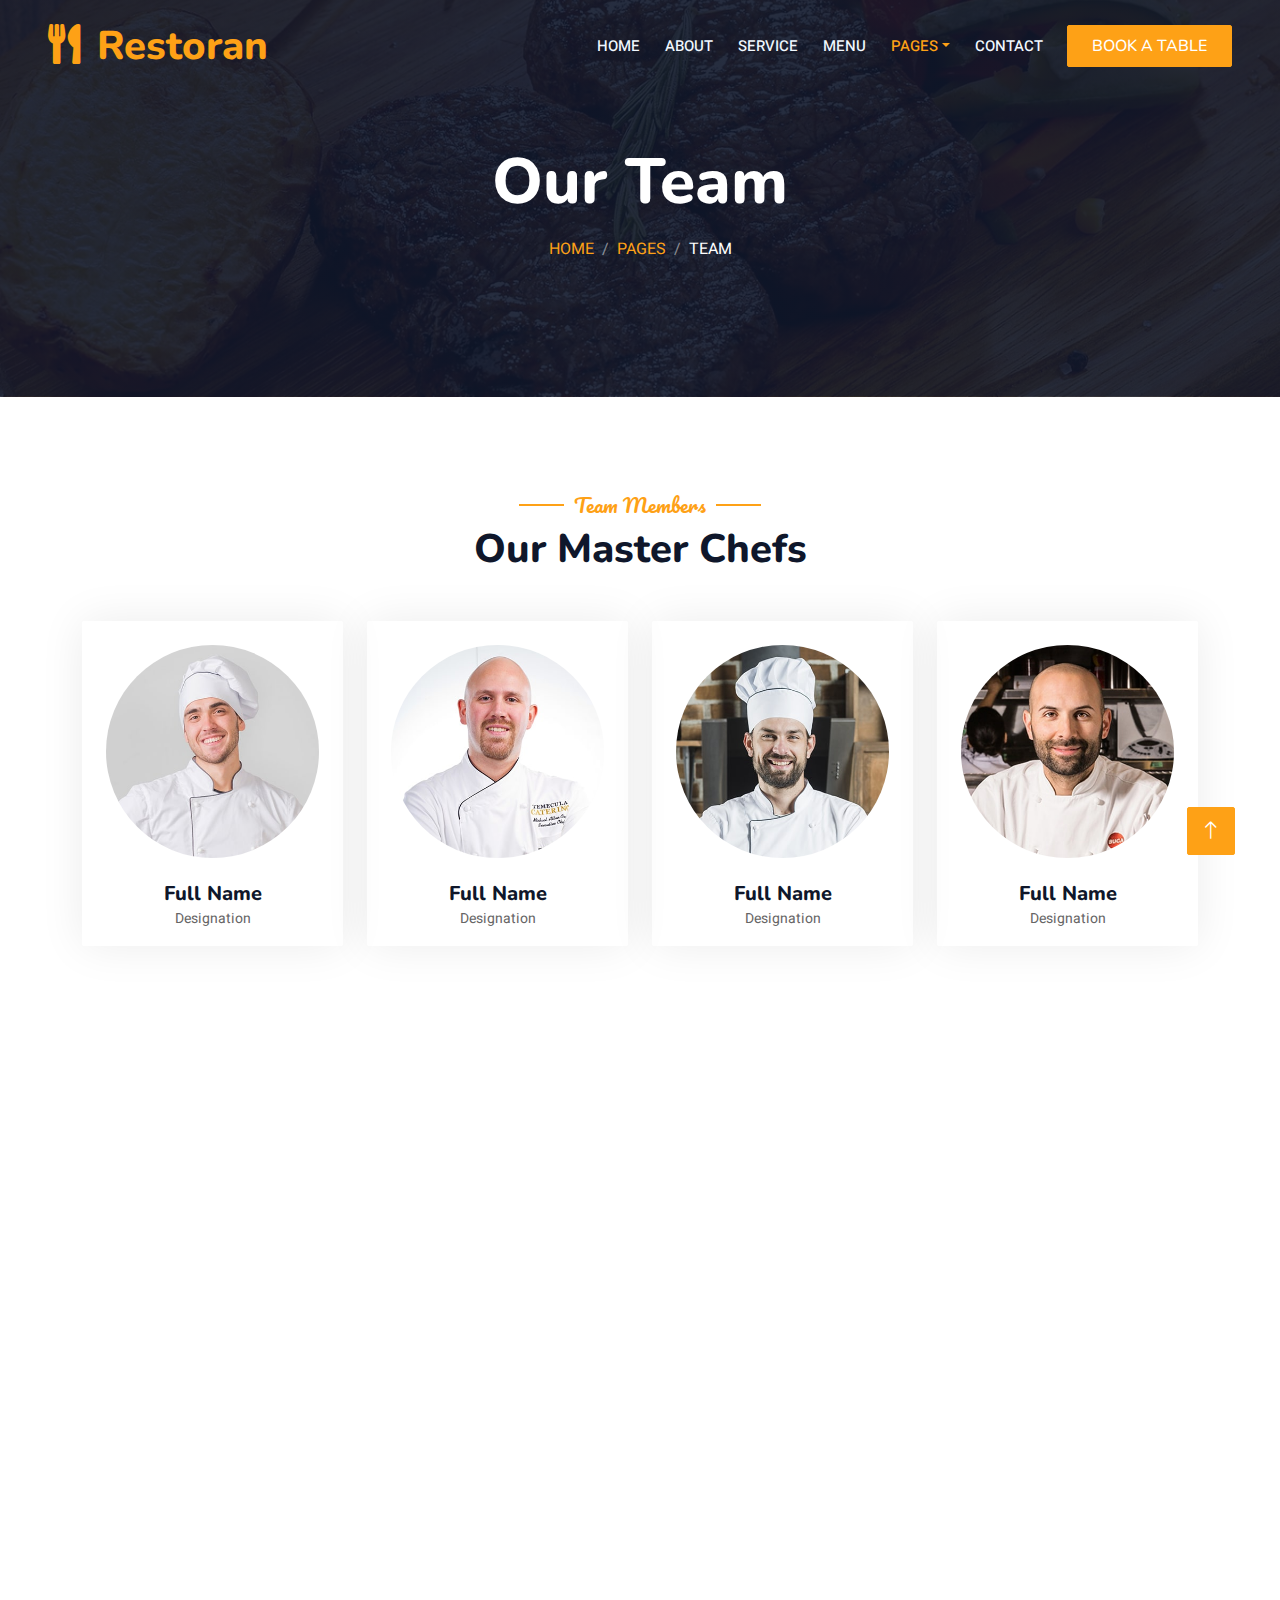
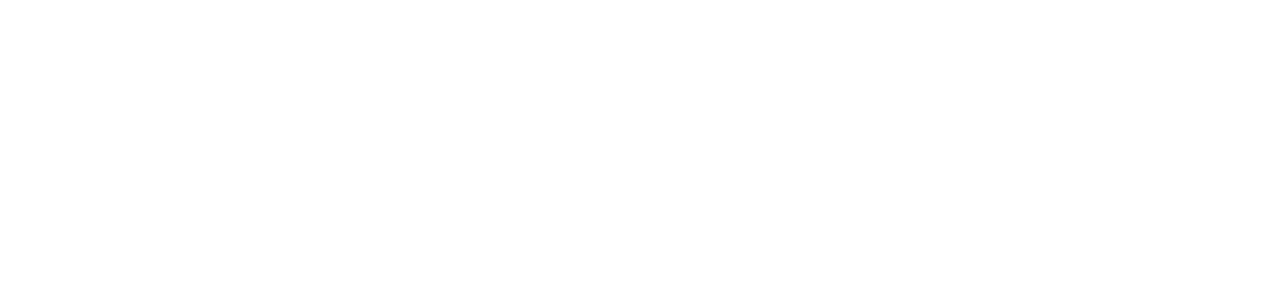
<file: team.html>
<!DOCTYPE html>
<html lang="en">

<head>
    <meta charset="utf-8">
    <title>CookHub | Your favorite Recipies</title>
    <meta content="width=device-width, initial-scale=1.0" name="viewport">
    <meta content="" name="keywords">
    <meta content="" name="description">

    <!-- Favicon -->
    <link href="img/favicon.png" rel="icon">

    <!-- Google Web Fonts -->
    <link rel="preconnect" href="https://fonts.googleapis.com">
    <link rel="preconnect" href="https://fonts.gstatic.com" crossorigin>
    <link href="https://fonts.googleapis.com/css2?family=Heebo:wght@400;500;600&family=Nunito:wght@600;700;800&family=Pacifico&display=swap" rel="stylesheet">

    <!-- Icon Font Stylesheet -->
    <link href="https://cdnjs.cloudflare.com/ajax/libs/font-awesome/5.10.0/css/all.min.css" rel="stylesheet">
    <link href="https://cdn.jsdelivr.net/npm/bootstrap-icons@1.4.1/font/bootstrap-icons.css" rel="stylesheet">

    <!-- Libraries Stylesheet -->
    <link href="lib/animate/animate.min.css" rel="stylesheet">
    <link href="lib/owlcarousel/assets/owl.carousel.min.css" rel="stylesheet">
    <link href="lib/tempusdominus/css/tempusdominus-bootstrap-4.min.css" rel="stylesheet" />

    <!-- Customized Bootstrap Stylesheet -->
    <link href="css/bootstrap.min.css" rel="stylesheet">

    <!-- Template Stylesheet -->
    <link href="css/style.css" rel="stylesheet">
</head>

<body>
    <div class="container-xxl bg-white p-0">
        <!-- Spinner Start -->
        <div id="spinner" class="show bg-white position-fixed translate-middle w-100 vh-100 top-50 start-50 d-flex align-items-center justify-content-center">
            <div class="spinner-border text-primary" style="width: 3rem; height: 3rem;" role="status">
                <span class="sr-only">Loading...</span>
            </div>
        </div>
        <!-- Spinner End -->


        <!-- Navbar & Hero Start -->
        <div class="container-xxl position-relative p-0">
            <nav class="navbar navbar-expand-lg navbar-dark bg-dark px-4 px-lg-5 py-3 py-lg-0">
                <a href="" class="navbar-brand p-0">
                    <h1 class="text-primary m-0"><i class="fa fa-utensils me-3"></i>Restoran</h1>
                    <!-- <img src="img/logo.png" alt="Logo"> -->
                </a>
                <button class="navbar-toggler" type="button" data-bs-toggle="collapse" data-bs-target="#navbarCollapse">
                    <span class="fa fa-bars"></span>
                </button>
                <div class="collapse navbar-collapse" id="navbarCollapse">
                    <div class="navbar-nav ms-auto py-0 pe-4">
                        <a href="index.html" class="nav-item nav-link">Home</a>
                        <a href="about.html" class="nav-item nav-link">About</a>
                        <a href="service.html" class="nav-item nav-link">Service</a>
                        <a href="menu.html" class="nav-item nav-link">Menu</a>
                        <div class="nav-item dropdown">
                            <a href="#" class="nav-link dropdown-toggle active" data-bs-toggle="dropdown">Pages</a>
                            <div class="dropdown-menu m-0">
                                <a href="booking.html" class="dropdown-item">Booking</a>
                                <a href="team.html" class="dropdown-item active">Our Team</a>
                                <a href="testimonial.html" class="dropdown-item">Testimonial</a>
                            </div>
                        </div>
                        <a href="contact.html" class="nav-item nav-link">Contact</a>
                    </div>
                    <a href="" class="btn btn-primary py-2 px-4">Book A Table</a>
                </div>
            </nav>

            <div class="container-xxl py-5 bg-dark hero-header mb-5">
                <div class="container text-center my-5 pt-5 pb-4">
                    <h1 class="display-3 text-white mb-3 animated slideInDown">Our Team</h1>
                    <nav aria-label="breadcrumb">
                        <ol class="breadcrumb justify-content-center text-uppercase">
                            <li class="breadcrumb-item"><a href="#">Home</a></li>
                            <li class="breadcrumb-item"><a href="#">Pages</a></li>
                            <li class="breadcrumb-item text-white active" aria-current="page">Team</li>
                        </ol>
                    </nav>
                </div>
            </div>
        </div>
        <!-- Navbar & Hero End -->


        <!-- Team Start -->
        <div class="container-xxl pt-5 pb-3">
            <div class="container">
                <div class="text-center wow fadeInUp" data-wow-delay="0.1s">
                    <h5 class="section-title ff-secondary text-center text-primary fw-normal">Team Members</h5>
                    <h1 class="mb-5">Our Master Chefs</h1>
                </div>
                <div class="row g-4">
                    <div class="col-lg-3 col-md-6 wow fadeInUp" data-wow-delay="0.1s">
                        <div class="team-item text-center rounded overflow-hidden">
                            <div class="rounded-circle overflow-hidden m-4">
                                <img class="img-fluid" src="img/team-1.jpg" alt="">
                            </div>
                            <h5 class="mb-0">Full Name</h5>
                            <small>Designation</small>
                            <div class="d-flex justify-content-center mt-3">
                                <a class="btn btn-square btn-primary mx-1" href=""><i class="fab fa-facebook-f"></i></a>
                                <a class="btn btn-square btn-primary mx-1" href=""><i class="fab fa-twitter"></i></a>
                                <a class="btn btn-square btn-primary mx-1" href=""><i class="fab fa-instagram"></i></a>
                            </div>
                        </div>
                    </div>
                    <div class="col-lg-3 col-md-6 wow fadeInUp" data-wow-delay="0.3s">
                        <div class="team-item text-center rounded overflow-hidden">
                            <div class="rounded-circle overflow-hidden m-4">
                                <img class="img-fluid" src="img/team-2.jpg" alt="">
                            </div>
                            <h5 class="mb-0">Full Name</h5>
                            <small>Designation</small>
                            <div class="d-flex justify-content-center mt-3">
                                <a class="btn btn-square btn-primary mx-1" href=""><i class="fab fa-facebook-f"></i></a>
                                <a class="btn btn-square btn-primary mx-1" href=""><i class="fab fa-twitter"></i></a>
                                <a class="btn btn-square btn-primary mx-1" href=""><i class="fab fa-instagram"></i></a>
                            </div>
                        </div>
                    </div>
                    <div class="col-lg-3 col-md-6 wow fadeInUp" data-wow-delay="0.5s">
                        <div class="team-item text-center rounded overflow-hidden">
                            <div class="rounded-circle overflow-hidden m-4">
                                <img class="img-fluid" src="img/team-3.jpg" alt="">
                            </div>
                            <h5 class="mb-0">Full Name</h5>
                            <small>Designation</small>
                            <div class="d-flex justify-content-center mt-3">
                                <a class="btn btn-square btn-primary mx-1" href=""><i class="fab fa-facebook-f"></i></a>
                                <a class="btn btn-square btn-primary mx-1" href=""><i class="fab fa-twitter"></i></a>
                                <a class="btn btn-square btn-primary mx-1" href=""><i class="fab fa-instagram"></i></a>
                            </div>
                        </div>
                    </div>
                    <div class="col-lg-3 col-md-6 wow fadeInUp" data-wow-delay="0.7s">
                        <div class="team-item text-center rounded overflow-hidden">
                            <div class="rounded-circle overflow-hidden m-4">
                                <img class="img-fluid" src="img/team-4.jpg" alt="">
                            </div>
                            <h5 class="mb-0">Full Name</h5>
                            <small>Designation</small>
                            <div class="d-flex justify-content-center mt-3">
                                <a class="btn btn-square btn-primary mx-1" href=""><i class="fab fa-facebook-f"></i></a>
                                <a class="btn btn-square btn-primary mx-1" href=""><i class="fab fa-twitter"></i></a>
                                <a class="btn btn-square btn-primary mx-1" href=""><i class="fab fa-instagram"></i></a>
                            </div>
                        </div>
                    </div>
                    <div class="col-lg-3 col-md-6 wow fadeInUp" data-wow-delay="0.1s">
                        <div class="team-item text-center rounded overflow-hidden">
                            <div class="rounded-circle overflow-hidden m-4">
                                <img class="img-fluid" src="img/team-2.jpg" alt="">
                            </div>
                            <h5 class="mb-0">Full Name</h5>
                            <small>Designation</small>
                            <div class="d-flex justify-content-center mt-3">
                                <a class="btn btn-square btn-primary mx-1" href=""><i class="fab fa-facebook-f"></i></a>
                                <a class="btn btn-square btn-primary mx-1" href=""><i class="fab fa-twitter"></i></a>
                                <a class="btn btn-square btn-primary mx-1" href=""><i class="fab fa-instagram"></i></a>
                            </div>
                        </div>
                    </div>
                    <div class="col-lg-3 col-md-6 wow fadeInUp" data-wow-delay="0.3s">
                        <div class="team-item text-center rounded overflow-hidden">
                            <div class="rounded-circle overflow-hidden m-4">
                                <img class="img-fluid" src="img/team-3.jpg" alt="">
                            </div>
                            <h5 class="mb-0">Full Name</h5>
                            <small>Designation</small>
                            <div class="d-flex justify-content-center mt-3">
                                <a class="btn btn-square btn-primary mx-1" href=""><i class="fab fa-facebook-f"></i></a>
                                <a class="btn btn-square btn-primary mx-1" href=""><i class="fab fa-twitter"></i></a>
                                <a class="btn btn-square btn-primary mx-1" href=""><i class="fab fa-instagram"></i></a>
                            </div>
                        </div>
                    </div>
                    <div class="col-lg-3 col-md-6 wow fadeInUp" data-wow-delay="0.5s">
                        <div class="team-item text-center rounded overflow-hidden">
                            <div class="rounded-circle overflow-hidden m-4">
                                <img class="img-fluid" src="img/team-4.jpg" alt="">
                            </div>
                            <h5 class="mb-0">Full Name</h5>
                            <small>Designation</small>
                            <div class="d-flex justify-content-center mt-3">
                                <a class="btn btn-square btn-primary mx-1" href=""><i class="fab fa-facebook-f"></i></a>
                                <a class="btn btn-square btn-primary mx-1" href=""><i class="fab fa-twitter"></i></a>
                                <a class="btn btn-square btn-primary mx-1" href=""><i class="fab fa-instagram"></i></a>
                            </div>
                        </div>
                    </div>
                    <div class="col-lg-3 col-md-6 wow fadeInUp" data-wow-delay="0.7s">
                        <div class="team-item text-center rounded overflow-hidden">
                            <div class="rounded-circle overflow-hidden m-4">
                                <img class="img-fluid" src="img/team-1.jpg" alt="">
                            </div>
                            <h5 class="mb-0">Full Name</h5>
                            <small>Designation</small>
                            <div class="d-flex justify-content-center mt-3">
                                <a class="btn btn-square btn-primary mx-1" href=""><i class="fab fa-facebook-f"></i></a>
                                <a class="btn btn-square btn-primary mx-1" href=""><i class="fab fa-twitter"></i></a>
                                <a class="btn btn-square btn-primary mx-1" href=""><i class="fab fa-instagram"></i></a>
                            </div>
                        </div>
                    </div>
                </div>
            </div>
        </div>
        <!-- Team End -->
        

        <!-- Footer Start -->
        <div class="container-fluid bg-dark text-light footer pt-5 mt-5 wow fadeIn" data-wow-delay="0.1s">
            <div class="container py-5">
                <div class="row g-5">
                    <div class="col-lg-3 col-md-6">
                        <h4 class="section-title ff-secondary text-start text-primary fw-normal mb-4">Company</h4>
                        <a class="btn btn-link" href="">About Us</a>
                        <a class="btn btn-link" href="">Contact Us</a>
                        <a class="btn btn-link" href="">Reservation</a>
                        <a class="btn btn-link" href="">Privacy Policy</a>
                        <a class="btn btn-link" href="">Terms & Condition</a>
                    </div>
                    <div class="col-lg-3 col-md-6">
                        <h4 class="section-title ff-secondary text-start text-primary fw-normal mb-4">Contact</h4>
                        <p class="mb-2"><i class="fa fa-map-marker-alt me-3"></i>123 Street, New York, USA</p>
                        <p class="mb-2"><i class="fa fa-phone-alt me-3"></i>+012 345 67890</p>
                        <p class="mb-2"><i class="fa fa-envelope me-3"></i>info@example.com</p>
                        <div class="d-flex pt-2">
                            <a class="btn btn-outline-light btn-social" href=""><i class="fab fa-twitter"></i></a>
                            <a class="btn btn-outline-light btn-social" href=""><i class="fab fa-facebook-f"></i></a>
                            <a class="btn btn-outline-light btn-social" href=""><i class="fab fa-youtube"></i></a>
                            <a class="btn btn-outline-light btn-social" href=""><i class="fab fa-linkedin-in"></i></a>
                        </div>
                    </div>
                    <div class="col-lg-3 col-md-6">
                        <h4 class="section-title ff-secondary text-start text-primary fw-normal mb-4">Opening</h4>
                        <h5 class="text-light fw-normal">Monday - Saturday</h5>
                        <p>09AM - 09PM</p>
                        <h5 class="text-light fw-normal">Sunday</h5>
                        <p>10AM - 08PM</p>
                    </div>
                    <div class="col-lg-3 col-md-6">
                        <h4 class="section-title ff-secondary text-start text-primary fw-normal mb-4">Newsletter</h4>
                        <p>Dolor amet sit justo amet elitr clita ipsum elitr est.</p>
                        <div class="position-relative mx-auto" style="max-width: 400px;">
                            <input class="form-control border-primary w-100 py-3 ps-4 pe-5" type="text" placeholder="Your email">
                            <button type="button" class="btn btn-primary py-2 position-absolute top-0 end-0 mt-2 me-2">SignUp</button>
                        </div>
                    </div>
                </div>
            </div>
            <div class="container">
                <div class="copyright">
                    <div class="row">
                        <div class="col-md-6 text-center text-md-start mb-3 mb-md-0">
                            &copy; <a class="border-bottom" href="#">Your Site Name</a>, All Right Reserved. 
							
							<!--/*** This template is free as long as you keep the footer author’s credit link/attribution link/backlink. If you'd like to use the template without the footer author’s credit link/attribution link/backlink, you can purchase the Credit Removal License from "https://htmlcodex.com/credit-removal". Thank you for your support. ***/-->
							Designed By <a class="border-bottom" href="https://htmlcodex.com">HTML Codex</a><br><br>
                            Distributed By <a class="border-bottom" href="https://themewagon.com" target="_blank">ThemeWagon</a>
                        </div>
                        <div class="col-md-6 text-center text-md-end">
                            <div class="footer-menu">
                                <a href="">Home</a>
                                <a href="">Cookies</a>
                                <a href="">Help</a>
                                <a href="">FQAs</a>
                            </div>
                        </div>
                    </div>
                </div>
            </div>
        </div>
        <!-- Footer End -->


        <!-- Back to Top -->
        <a href="#" class="btn btn-lg btn-primary btn-lg-square back-to-top"><i class="bi bi-arrow-up"></i></a>
    </div>

    <!-- JavaScript Libraries -->
    <script src="https://code.jquery.com/jquery-3.4.1.min.js"></script>
    <script src="https://cdn.jsdelivr.net/npm/bootstrap@5.0.0/dist/js/bootstrap.bundle.min.js"></script>
    <script src="lib/wow/wow.min.js"></script>
    <script src="lib/easing/easing.min.js"></script>
    <script src="lib/waypoints/waypoints.min.js"></script>
    <script src="lib/counterup/counterup.min.js"></script>
    <script src="lib/owlcarousel/owl.carousel.min.js"></script>
    <script src="lib/tempusdominus/js/moment.min.js"></script>
    <script src="lib/tempusdominus/js/moment-timezone.min.js"></script>
    <script src="lib/tempusdominus/js/tempusdominus-bootstrap-4.min.js"></script>

    <!-- Template Javascript -->
    <script src="js/main.js"></script>
</body>

</html>
</file>
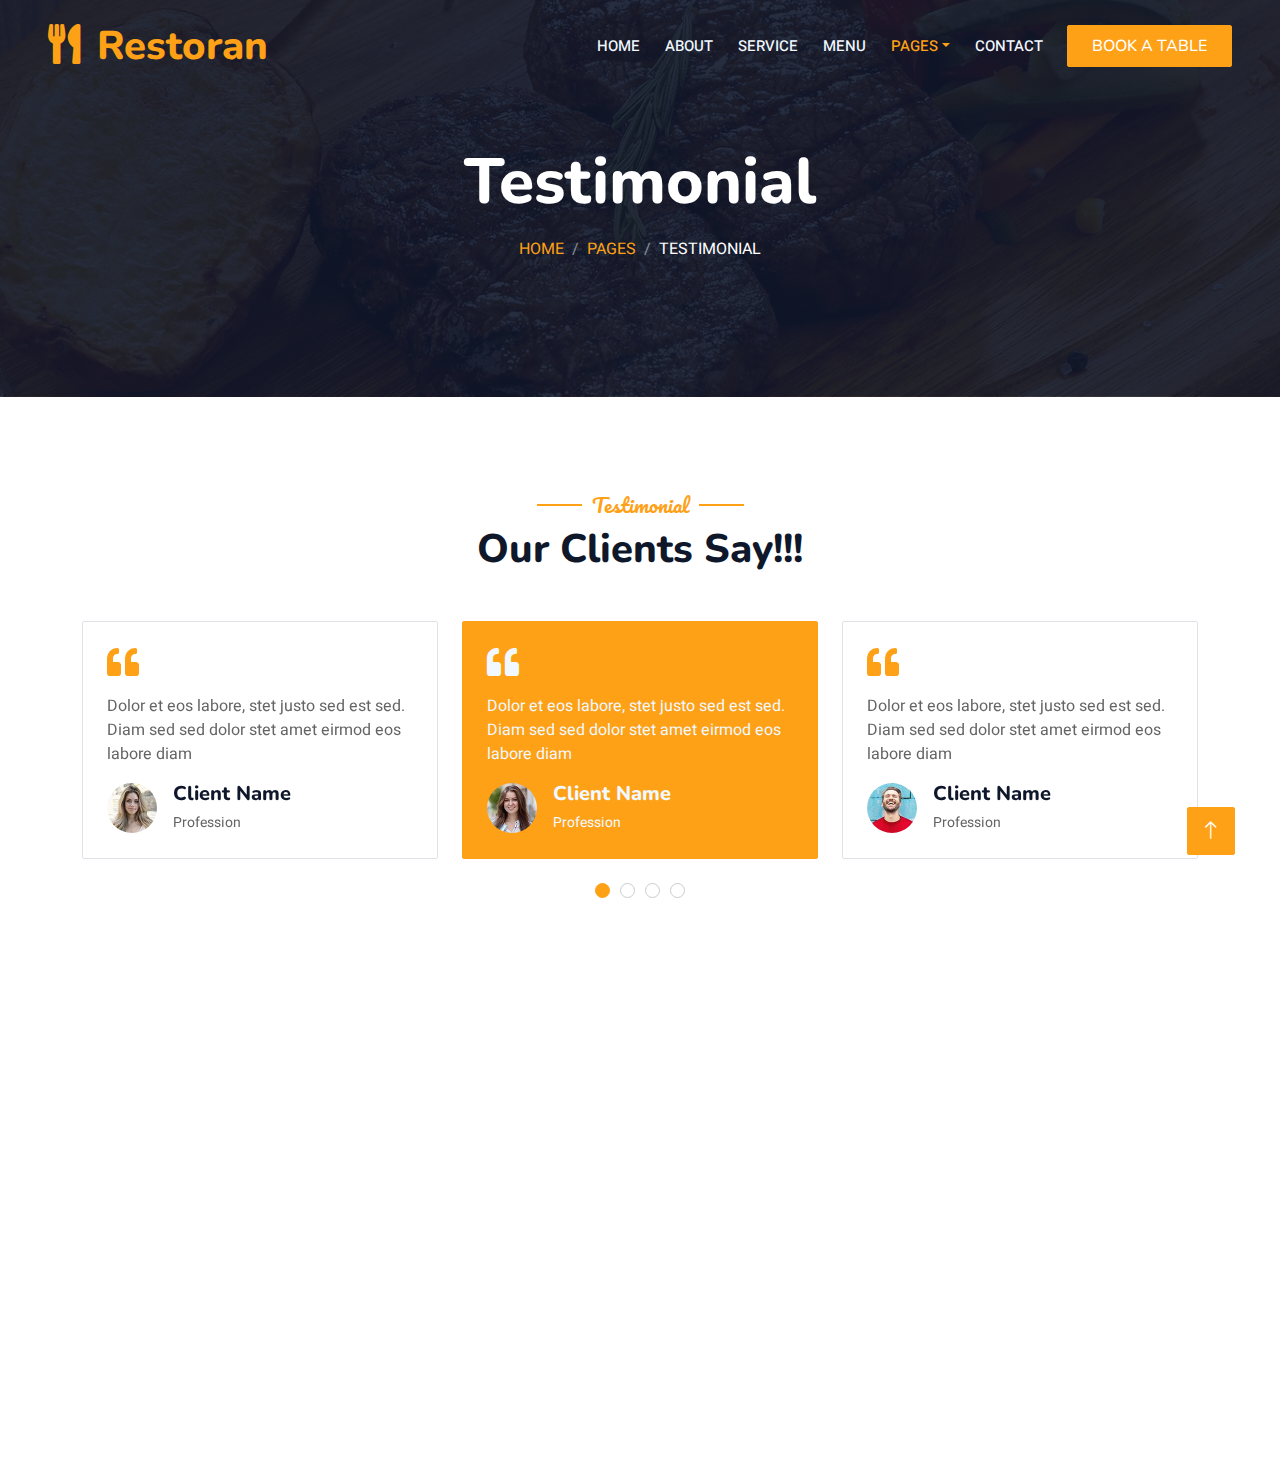
<file: testimonial.html>
<!DOCTYPE html>
<html lang="en">

<head>
    <meta charset="utf-8">
    <title>CookHub | Your favorite Recipies</title>
    <meta content="width=device-width, initial-scale=1.0" name="viewport">
    <meta content="" name="keywords">
    <meta content="" name="description">

    <!-- Favicon -->
    <link href="img/favicon.png" rel="icon">

    <!-- Google Web Fonts -->
    <link rel="preconnect" href="https://fonts.googleapis.com">
    <link rel="preconnect" href="https://fonts.gstatic.com" crossorigin>
    <link href="https://fonts.googleapis.com/css2?family=Heebo:wght@400;500;600&family=Nunito:wght@600;700;800&family=Pacifico&display=swap" rel="stylesheet">

    <!-- Icon Font Stylesheet -->
    <link href="https://cdnjs.cloudflare.com/ajax/libs/font-awesome/5.10.0/css/all.min.css" rel="stylesheet">
    <link href="https://cdn.jsdelivr.net/npm/bootstrap-icons@1.4.1/font/bootstrap-icons.css" rel="stylesheet">

    <!-- Libraries Stylesheet -->
    <link href="lib/animate/animate.min.css" rel="stylesheet">
    <link href="lib/owlcarousel/assets/owl.carousel.min.css" rel="stylesheet">
    <link href="lib/tempusdominus/css/tempusdominus-bootstrap-4.min.css" rel="stylesheet" />

    <!-- Customized Bootstrap Stylesheet -->
    <link href="css/bootstrap.min.css" rel="stylesheet">

    <!-- Template Stylesheet -->
    <link href="css/style.css" rel="stylesheet">
</head>

<body>
    <div class="container-xxl bg-white p-0">
        <!-- Spinner Start -->
        <div id="spinner" class="show bg-white position-fixed translate-middle w-100 vh-100 top-50 start-50 d-flex align-items-center justify-content-center">
            <div class="spinner-border text-primary" style="width: 3rem; height: 3rem;" role="status">
                <span class="sr-only">Loading...</span>
            </div>
        </div>
        <!-- Spinner End -->


        <!-- Navbar & Hero Start -->
        <div class="container-xxl position-relative p-0">
            <nav class="navbar navbar-expand-lg navbar-dark bg-dark px-4 px-lg-5 py-3 py-lg-0">
                <a href="" class="navbar-brand p-0">
                    <h1 class="text-primary m-0"><i class="fa fa-utensils me-3"></i>Restoran</h1>
                    <!-- <img src="img/logo.png" alt="Logo"> -->
                </a>
                <button class="navbar-toggler" type="button" data-bs-toggle="collapse" data-bs-target="#navbarCollapse">
                    <span class="fa fa-bars"></span>
                </button>
                <div class="collapse navbar-collapse" id="navbarCollapse">
                    <div class="navbar-nav ms-auto py-0 pe-4">
                        <a href="index.html" class="nav-item nav-link">Home</a>
                        <a href="about.html" class="nav-item nav-link">About</a>
                        <a href="service.html" class="nav-item nav-link">Service</a>
                        <a href="menu.html" class="nav-item nav-link">Menu</a>
                        <div class="nav-item dropdown">
                            <a href="#" class="nav-link dropdown-toggle active" data-bs-toggle="dropdown">Pages</a>
                            <div class="dropdown-menu m-0">
                                <a href="booking.html" class="dropdown-item">Booking</a>
                                <a href="team.html" class="dropdown-item">Our Team</a>
                                <a href="testimonial.html" class="dropdown-item active">Testimonial</a>
                            </div>
                        </div>
                        <a href="contact.html" class="nav-item nav-link">Contact</a>
                    </div>
                    <a href="" class="btn btn-primary py-2 px-4">Book A Table</a>
                </div>
            </nav>

            <div class="container-xxl py-5 bg-dark hero-header mb-5">
                <div class="container text-center my-5 pt-5 pb-4">
                    <h1 class="display-3 text-white mb-3 animated slideInDown">Testimonial</h1>
                    <nav aria-label="breadcrumb">
                        <ol class="breadcrumb justify-content-center text-uppercase">
                            <li class="breadcrumb-item"><a href="#">Home</a></li>
                            <li class="breadcrumb-item"><a href="#">Pages</a></li>
                            <li class="breadcrumb-item text-white active" aria-current="page">Testimonial</li>
                        </ol>
                    </nav>
                </div>
            </div>
        </div>
        <!-- Navbar & Hero End -->


        <!-- Testimonial Start -->
        <div class="container-xxl py-5 wow fadeInUp" data-wow-delay="0.1s">
            <div class="container">
                <div class="text-center">
                    <h5 class="section-title ff-secondary text-center text-primary fw-normal">Testimonial</h5>
                    <h1 class="mb-5">Our Clients Say!!!</h1>
                </div>
                <div class="owl-carousel testimonial-carousel">
                    <div class="testimonial-item bg-transparent border rounded p-4">
                        <i class="fa fa-quote-left fa-2x text-primary mb-3"></i>
                        <p>Dolor et eos labore, stet justo sed est sed. Diam sed sed dolor stet amet eirmod eos labore diam</p>
                        <div class="d-flex align-items-center">
                            <img class="img-fluid flex-shrink-0 rounded-circle" src="img/testimonial-1.jpg" style="width: 50px; height: 50px;">
                            <div class="ps-3">
                                <h5 class="mb-1">Client Name</h5>
                                <small>Profession</small>
                            </div>
                        </div>
                    </div>
                    <div class="testimonial-item bg-transparent border rounded p-4">
                        <i class="fa fa-quote-left fa-2x text-primary mb-3"></i>
                        <p>Dolor et eos labore, stet justo sed est sed. Diam sed sed dolor stet amet eirmod eos labore diam</p>
                        <div class="d-flex align-items-center">
                            <img class="img-fluid flex-shrink-0 rounded-circle" src="img/testimonial-2.jpg" style="width: 50px; height: 50px;">
                            <div class="ps-3">
                                <h5 class="mb-1">Client Name</h5>
                                <small>Profession</small>
                            </div>
                        </div>
                    </div>
                    <div class="testimonial-item bg-transparent border rounded p-4">
                        <i class="fa fa-quote-left fa-2x text-primary mb-3"></i>
                        <p>Dolor et eos labore, stet justo sed est sed. Diam sed sed dolor stet amet eirmod eos labore diam</p>
                        <div class="d-flex align-items-center">
                            <img class="img-fluid flex-shrink-0 rounded-circle" src="img/testimonial-3.jpg" style="width: 50px; height: 50px;">
                            <div class="ps-3">
                                <h5 class="mb-1">Client Name</h5>
                                <small>Profession</small>
                            </div>
                        </div>
                    </div>
                    <div class="testimonial-item bg-transparent border rounded p-4">
                        <i class="fa fa-quote-left fa-2x text-primary mb-3"></i>
                        <p>Dolor et eos labore, stet justo sed est sed. Diam sed sed dolor stet amet eirmod eos labore diam</p>
                        <div class="d-flex align-items-center">
                            <img class="img-fluid flex-shrink-0 rounded-circle" src="img/testimonial-4.jpg" style="width: 50px; height: 50px;">
                            <div class="ps-3">
                                <h5 class="mb-1">Client Name</h5>
                                <small>Profession</small>
                            </div>
                        </div>
                    </div>
                </div>
            </div>
        </div>
        <!-- Testimonial End -->
        

        <!-- Footer Start -->
        <div class="container-fluid bg-dark text-light footer pt-5 mt-5 wow fadeIn" data-wow-delay="0.1s">
            <div class="container py-5">
                <div class="row g-5">
                    <div class="col-lg-3 col-md-6">
                        <h4 class="section-title ff-secondary text-start text-primary fw-normal mb-4">Company</h4>
                        <a class="btn btn-link" href="">About Us</a>
                        <a class="btn btn-link" href="">Contact Us</a>
                        <a class="btn btn-link" href="">Reservation</a>
                        <a class="btn btn-link" href="">Privacy Policy</a>
                        <a class="btn btn-link" href="">Terms & Condition</a>
                    </div>
                    <div class="col-lg-3 col-md-6">
                        <h4 class="section-title ff-secondary text-start text-primary fw-normal mb-4">Contact</h4>
                        <p class="mb-2"><i class="fa fa-map-marker-alt me-3"></i>123 Street, New York, USA</p>
                        <p class="mb-2"><i class="fa fa-phone-alt me-3"></i>+012 345 67890</p>
                        <p class="mb-2"><i class="fa fa-envelope me-3"></i>info@example.com</p>
                        <div class="d-flex pt-2">
                            <a class="btn btn-outline-light btn-social" href=""><i class="fab fa-twitter"></i></a>
                            <a class="btn btn-outline-light btn-social" href=""><i class="fab fa-facebook-f"></i></a>
                            <a class="btn btn-outline-light btn-social" href=""><i class="fab fa-youtube"></i></a>
                            <a class="btn btn-outline-light btn-social" href=""><i class="fab fa-linkedin-in"></i></a>
                        </div>
                    </div>
                    <div class="col-lg-3 col-md-6">
                        <h4 class="section-title ff-secondary text-start text-primary fw-normal mb-4">Opening</h4>
                        <h5 class="text-light fw-normal">Monday - Saturday</h5>
                        <p>09AM - 09PM</p>
                        <h5 class="text-light fw-normal">Sunday</h5>
                        <p>10AM - 08PM</p>
                    </div>
                    <div class="col-lg-3 col-md-6">
                        <h4 class="section-title ff-secondary text-start text-primary fw-normal mb-4">Newsletter</h4>
                        <p>Dolor amet sit justo amet elitr clita ipsum elitr est.</p>
                        <div class="position-relative mx-auto" style="max-width: 400px;">
                            <input class="form-control border-primary w-100 py-3 ps-4 pe-5" type="text" placeholder="Your email">
                            <button type="button" class="btn btn-primary py-2 position-absolute top-0 end-0 mt-2 me-2">SignUp</button>
                        </div>
                    </div>
                </div>
            </div>
            <div class="container">
                <div class="copyright">
                    <div class="row">
                        <div class="col-md-6 text-center text-md-start mb-3 mb-md-0">
                            &copy; <a class="border-bottom" href="#">Your Site Name</a>, All Right Reserved. 
							
							<!--/*** This template is free as long as you keep the footer author’s credit link/attribution link/backlink. If you'd like to use the template without the footer author’s credit link/attribution link/backlink, you can purchase the Credit Removal License from "https://htmlcodex.com/credit-removal". Thank you for your support. ***/-->
							Designed By <a class="border-bottom" href="https://htmlcodex.com">HTML Codex</a><br><br>
                            Distributed By <a class="border-bottom" href="https://themewagon.com" target="_blank">ThemeWagon</a>
                        </div>
                        <div class="col-md-6 text-center text-md-end">
                            <div class="footer-menu">
                                <a href="">Home</a>
                                <a href="">Cookies</a>
                                <a href="">Help</a>
                                <a href="">FQAs</a>
                            </div>
                        </div>
                    </div>
                </div>
            </div>
        </div>
        <!-- Footer End -->


        <!-- Back to Top -->
        <a href="#" class="btn btn-lg btn-primary btn-lg-square back-to-top"><i class="bi bi-arrow-up"></i></a>
    </div>

    <!-- JavaScript Libraries -->
    <script src="https://code.jquery.com/jquery-3.4.1.min.js"></script>
    <script src="https://cdn.jsdelivr.net/npm/bootstrap@5.0.0/dist/js/bootstrap.bundle.min.js"></script>
    <script src="lib/wow/wow.min.js"></script>
    <script src="lib/easing/easing.min.js"></script>
    <script src="lib/waypoints/waypoints.min.js"></script>
    <script src="lib/counterup/counterup.min.js"></script>
    <script src="lib/owlcarousel/owl.carousel.min.js"></script>
    <script src="lib/tempusdominus/js/moment.min.js"></script>
    <script src="lib/tempusdominus/js/moment-timezone.min.js"></script>
    <script src="lib/tempusdominus/js/tempusdominus-bootstrap-4.min.js"></script>

    <!-- Template Javascript -->
    <script src="js/main.js"></script>
</body>

</html>
</file>
<file: css/style.css>
/********** Template CSS **********/
:root {
    --primary: #FEA116;
    --light: #F1F8FF;
    --dark: #0F172B;
}

.ff-secondary {
    font-family: 'Pacifico', cursive;
}

.fw-medium {
    font-weight: 600 !important;
}

.fw-semi-bold {
    font-weight: 700 !important;
}

.back-to-top {
    position: fixed;
    display: none;
    right: 45px;
    bottom: 45px;
    z-index: 99;
}


/*** Spinner ***/
#spinner {
    opacity: 0;
    visibility: hidden;
    transition: opacity .5s ease-out, visibility 0s linear .5s;
    z-index: 99999;
}

#spinner.show {
    transition: opacity .5s ease-out, visibility 0s linear 0s;
    visibility: visible;
    opacity: 1;
}


/*** Button ***/
.btn {
    font-family: 'Nunito', sans-serif;
    font-weight: 500;
    text-transform: uppercase;
    transition: .5s;
}

.btn.btn-primary,
.btn.btn-secondary {
    color: #FFFFFF;
}

.btn-square {
    width: 38px;
    height: 38px;
}

.btn-sm-square {
    width: 32px;
    height: 32px;
}

.btn-lg-square {
    width: 48px;
    height: 48px;
}

.btn-square,
.btn-sm-square,
.btn-lg-square {
    padding: 0;
    display: flex;
    align-items: center;
    justify-content: center;
    font-weight: normal;
    border-radius: 2px;
}


/*** Navbar ***/
.navbar-dark .navbar-nav .nav-link {
    position: relative;
    margin-left: 25px;
    padding: 35px 0;
    font-size: 15px;
    color: var(--light) !important;
    text-transform: uppercase;
    font-weight: 500;
    outline: none;
    transition: .5s;
}

.sticky-top.navbar-dark .navbar-nav .nav-link {
    padding: 20px 0;
}

.navbar-dark .navbar-nav .nav-link:hover,
.navbar-dark .navbar-nav .nav-link.active {
    color: var(--primary) !important;
}

.navbar-dark .navbar-brand img {
    max-height: 60px;
    transition: .5s;
}

.sticky-top.navbar-dark .navbar-brand img {
    max-height: 45px;
}

@media (max-width: 991.98px) {
    .sticky-top.navbar-dark {
        position: relative;
    }

    .navbar-dark .navbar-collapse {
        margin-top: 15px;
        border-top: 1px solid rgba(255, 255, 255, .1)
    }

    .navbar-dark .navbar-nav .nav-link,
    .sticky-top.navbar-dark .navbar-nav .nav-link {
        padding: 10px 0;
        margin-left: 0;
    }

    .navbar-dark .navbar-brand img {
        max-height: 45px;
    }
}

@media (min-width: 992px) {
    .navbar-dark {
        position: absolute;
        width: 100%;
        top: 0;
        left: 0;
        z-index: 999;
        background: transparent !important;
    }
    
    .sticky-top.navbar-dark {
        position: fixed;
        background: var(--dark) !important;
    }
}


/*** Hero Header ***/
.hero-header {
    background: linear-gradient(rgba(15, 23, 43, .9), rgba(15, 23, 43, .9)), url(../img/bg-hero.jpg);
    background-position: center center;
    background-repeat: no-repeat;
    background-size: cover;
}

.hero-header img {
    animation: imgRotate 50s linear infinite;
}

@keyframes imgRotate { 
    100% { 
        transform: rotate(360deg); 
    } 
}

.breadcrumb-item + .breadcrumb-item::before {
    color: rgba(255, 255, 255, .5);
}


/*** Section Title ***/
.section-title {
    position: relative;
    display: inline-block;
}

.section-title::before {
    position: absolute;
    content: "";
    width: 45px;
    height: 2px;
    top: 50%;
    left: -55px;
    margin-top: -1px;
    background: var(--primary);
}

.section-title::after {
    position: absolute;
    content: "";
    width: 45px;
    height: 2px;
    top: 50%;
    right: -55px;
    margin-top: -1px;
    background: var(--primary);
}

.section-title.text-start::before,
.section-title.text-end::after {
    display: none;
}


/*** Service ***/
.service-item {
    box-shadow: 0 0 45px rgba(0, 0, 0, .08);
    transition: .5s;
}

.service-item:hover {
    background: var(--primary);
}

.service-item * {
    transition: .5s;
}

.service-item:hover * {
    color: var(--light) !important;
}


/*** Food Menu ***/
.nav-pills .nav-item .active {
    border-bottom: 2px solid var(--primary);
}


/*** Youtube Video ***/
.video {
    position: relative;
    height: 100%;
    min-height: 500px;
    background: linear-gradient(rgba(15, 23, 43, .1), rgba(15, 23, 43, .1)), url(../img/video.jpg);
    background-position: center center;
    background-repeat: no-repeat;
    background-size: cover;
}

.video .btn-play {
    position: absolute;
    z-index: 3;
    top: 50%;
    left: 50%;
    transform: translateX(-50%) translateY(-50%);
    box-sizing: content-box;
    display: block;
    width: 32px;
    height: 44px;
    border-radius: 50%;
    border: none;
    outline: none;
    padding: 18px 20px 18px 28px;
}

.video .btn-play:before {
    content: "";
    position: absolute;
    z-index: 0;
    left: 50%;
    top: 50%;
    transform: translateX(-50%) translateY(-50%);
    display: block;
    width: 100px;
    height: 100px;
    background: var(--primary);
    border-radius: 50%;
    animation: pulse-border 1500ms ease-out infinite;
}

.video .btn-play:after {
    content: "";
    position: absolute;
    z-index: 1;
    left: 50%;
    top: 50%;
    transform: translateX(-50%) translateY(-50%);
    display: block;
    width: 100px;
    height: 100px;
    background: var(--primary);
    border-radius: 50%;
    transition: all 200ms;
}

.video .btn-play img {
    position: relative;
    z-index: 3;
    max-width: 100%;
    width: auto;
    height: auto;
}

.video .btn-play span {
    display: block;
    position: relative;
    z-index: 3;
    width: 0;
    height: 0;
    border-left: 32px solid var(--dark);
    border-top: 22px solid transparent;
    border-bottom: 22px solid transparent;
}

@keyframes pulse-border {
    0% {
        transform: translateX(-50%) translateY(-50%) translateZ(0) scale(1);
        opacity: 1;
    }

    100% {
        transform: translateX(-50%) translateY(-50%) translateZ(0) scale(1.5);
        opacity: 0;
    }
}

#videoModal {
    z-index: 99999;
}

#videoModal .modal-dialog {
    position: relative;
    max-width: 800px;
    margin: 60px auto 0 auto;
}

#videoModal .modal-body {
    position: relative;
    padding: 0px;
}

#videoModal .close {
    position: absolute;
    width: 30px;
    height: 30px;
    right: 0px;
    top: -30px;
    z-index: 999;
    font-size: 30px;
    font-weight: normal;
    color: #FFFFFF;
    background: #000000;
    opacity: 1;
}


/*** Team ***/
.team-item {
    box-shadow: 0 0 45px rgba(0, 0, 0, .08);
    height: calc(100% - 38px);
    transition: .5s;
}

.team-item img {
    transition: .5s;
}

.team-item:hover img {
    transform: scale(1.1);
}

.team-item:hover {
    height: 100%;
}

.team-item .btn {
    border-radius: 38px 38px 0 0;
}


/*** Testimonial ***/
.testimonial-carousel .owl-item .testimonial-item,
.testimonial-carousel .owl-item.center .testimonial-item * {
    transition: .5s;
}

.testimonial-carousel .owl-item.center .testimonial-item {
    background: var(--primary) !important;
    border-color: var(--primary) !important;
}

.testimonial-carousel .owl-item.center .testimonial-item * {
    color: var(--light) !important;
}

.testimonial-carousel .owl-dots {
    margin-top: 24px;
    display: flex;
    align-items: flex-end;
    justify-content: center;
}

.testimonial-carousel .owl-dot {
    position: relative;
    display: inline-block;
    margin: 0 5px;
    width: 15px;
    height: 15px;
    border: 1px solid #CCCCCC;
    border-radius: 15px;
    transition: .5s;
}

.testimonial-carousel .owl-dot.active {
    background: var(--primary);
    border-color: var(--primary);
}


/*** Footer ***/
.footer .btn.btn-social {
    margin-right: 5px;
    width: 35px;
    height: 35px;
    display: flex;
    align-items: center;
    justify-content: center;
    color: var(--light);
    border: 1px solid #FFFFFF;
    border-radius: 35px;
    transition: .3s;
}

.footer .btn.btn-social:hover {
    color: var(--primary);
}

.footer .btn.btn-link {
    display: block;
    margin-bottom: 5px;
    padding: 0;
    text-align: left;
    color: #FFFFFF;
    font-size: 15px;
    font-weight: normal;
    text-transform: capitalize;
    transition: .3s;
}

.footer .btn.btn-link::before {
    position: relative;
    content: "\f105";
    font-family: "Font Awesome 5 Free";
    font-weight: 900;
    margin-right: 10px;
}

.footer .btn.btn-link:hover {
    letter-spacing: 1px;
    box-shadow: none;
}

.footer .copyright {
    padding: 25px 0;
    font-size: 15px;
    border-top: 1px solid rgba(256, 256, 256, .1);
}

.footer .copyright a {
    color: var(--light);
}

.footer .footer-menu a {
    margin-right: 15px;
    padding-right: 15px;
    border-right: 1px solid rgba(255, 255, 255, .1);
}

.footer .footer-menu a:last-child {
    margin-right: 0;
    padding-right: 0;
    border-right: none;
}


.hid{
    display: none;
}


.pro-pic{
    height: 100px;
    width: 100px;
    border-radius: 50%;
}

.mail{
    background: linear-gradient(rgba(15, 23, 43, .9), rgba(15, 23, 43, .9)), url("./../img/mail.jpg");
    
    /* background-image: url("./../img/mail.jpg"); */
    background-size: cover;
    height: 80vh;
    /* opacity: .3; */
}
</file>
